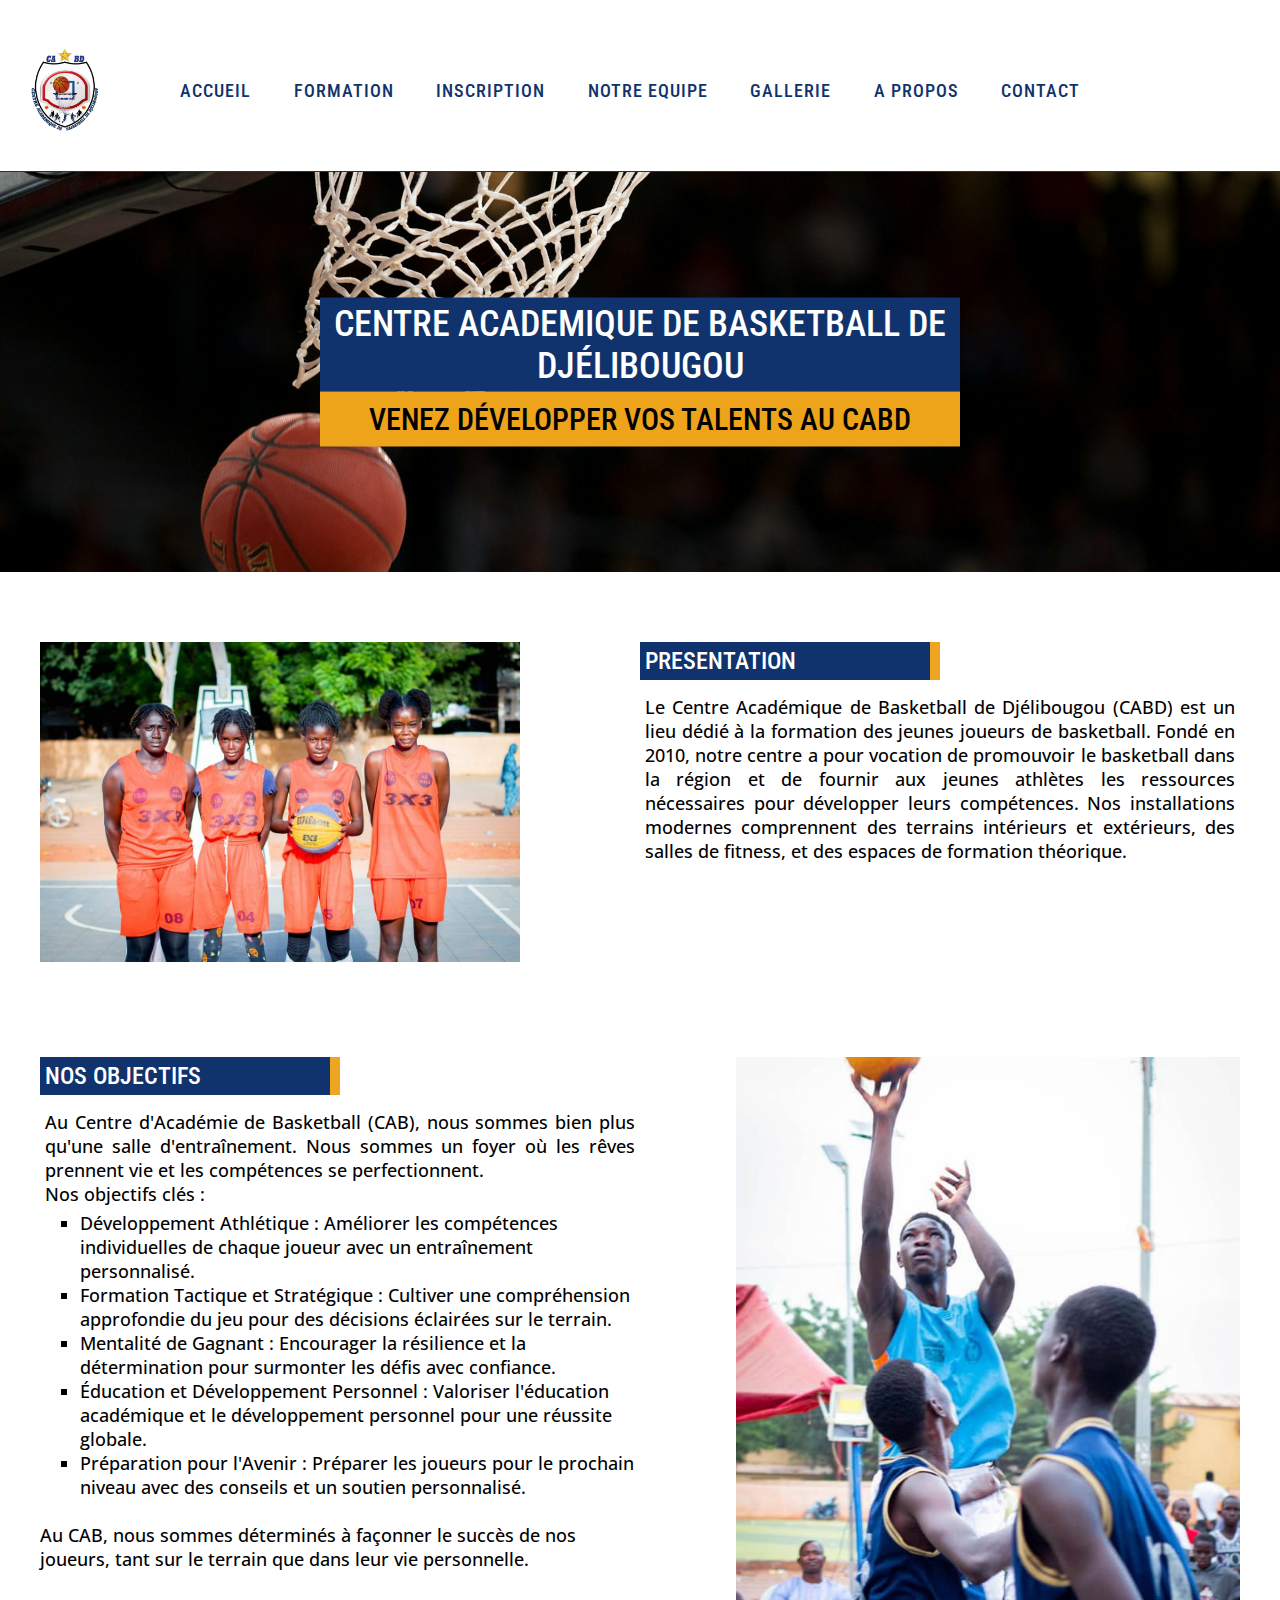
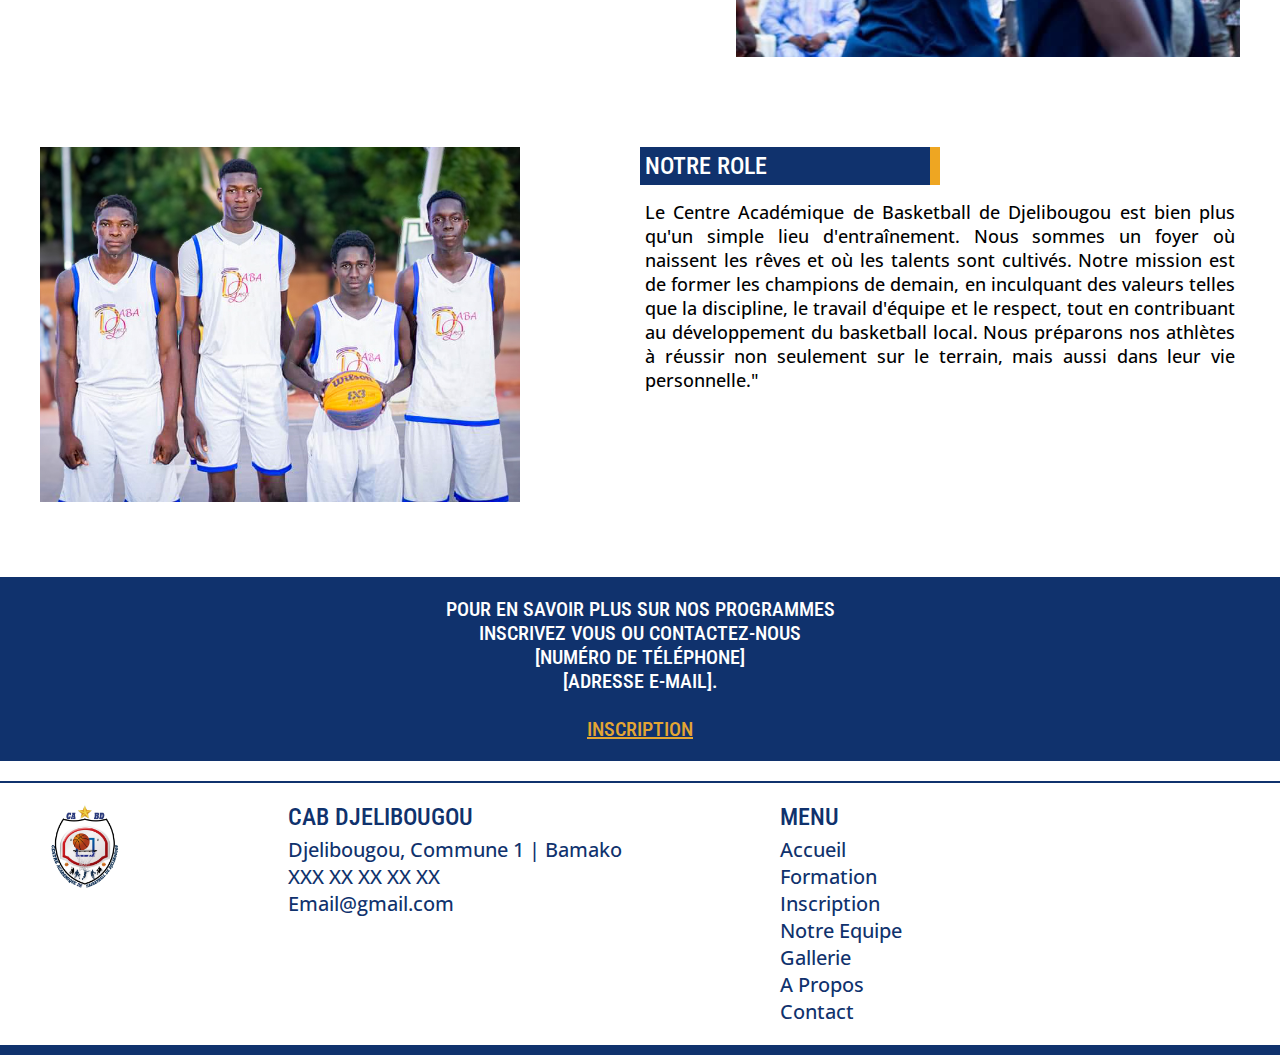
<file: index.html>
<!DOCTYPE html>
<html lang="fr">
<head>
    <meta charset="UTF-8">
    <meta name="viewport" content="width=device-width, initial-scale=1.0">
    <link rel="stylesheet" href="style.css">
    <link rel="stylesheet" href="https://cdnjs.cloudflare.com/ajax/libs/font-awesome/6.5.2/css/all.min.css" 
    integrity="sha512-SnH5WK+bZxgPHs44uWIX+LLJAJ9/2PkPKZ5QiAj6Ta86w+fsb2TkcmfRyVX3pBnMFcV7oQPJkl9QevSCWr3W6A==" 
    crossorigin="anonymous" referrerpolicy="no-referrer" />
    
</head>
<body>
   <main>

    <!-- haut de page -->
    <header>
        <div class="topbar">
            <img class="logo" src="logo/cab-logo.png" alt="logo du cab de djelibougou">
            <nav class="navbar">
                <li><a href="index.html" target="_self">Accueil</a></li>
                <li><a href="school.html" target="_self">Formation</a></li>
                <li><a href="registration.html" target="_self">Inscription</a></li>
                <li><a href="staff.html" target="_self">Notre Equipe</a></li>
                <li><a href="gallery.html" target="_self">Gallerie</a></li>
                <li><a class="about" href="about.html" target="_self">A Propos</i></a></li>
                <li><a href="contact.html" target="_self">Contact</a></li>
            </nav>
            <div class="social_networks">
                <li><a href="#" target="_blank"><i class="fa-brands fa-facebook-f"></i></a></li>
                <li><a href="#" target="_blank" ><i class="fa-brands fa-whatsapp"></i></a></li>
                <li><a href="#" target="_blank"><i class="fa-brands fa-instagram"></i></a></li>
            </div>
            <img src="cab-menu-buttom.png" alt="button for open the navigation menu" class="menu-button">
        </div>
        <div class="poster">
            <img src="bg/bg2.jpg" alt="background image">
            <div class="slogan">
                <h1>
                    Centre Academique de Basketball de Djélibougou
                </h1>
                <p>
                    Venez développer vos talents au CABD 
                </p>
            </div>
        </div>
    </header>
    <section class="articles creation">
        <div class="picture">
            <img src="pics/pic2.jpg">
        </div>
        <div class="content">
            <h1> Presentation </h1>
            <p>
                Le Centre Académique de Basketball de Djélibougou (CABD) est un lieu dédié à la formation des jeunes joueurs de basketball. 
                Fondé en 2010, notre centre a pour vocation de promouvoir le basketball dans la région et de fournir aux jeunes athlètes 
                les ressources nécessaires pour développer leurs compétences. Nos installations modernes comprennent des terrains intérieurs 
                et extérieurs, des salles de fitness, et des espaces de formation théorique.
            </p>
        </div>
    </section>
    <section class="articles goal">
        <div class="content">
            <h1>Nos Objectifs</h1>
            <p>
                Au Centre d'Académie de Basketball (CAB), nous sommes bien plus qu'une salle d'entraînement. 
                Nous sommes un foyer où les rêves prennent vie et les compétences se perfectionnent. <br>
                Nos objectifs clés :
                <ul class="goal-list">
                    <li>Développement Athlétique : Améliorer les compétences individuelles 
                        de chaque joueur avec un entraînement personnalisé.</li>
                    <li>Formation Tactique et Stratégique : Cultiver une compréhension approfondie 
                        du jeu pour des décisions éclairées sur le terrain.</li>
                    <li>Mentalité de Gagnant : Encourager la résilience et la détermination 
                        pour surmonter les défis avec confiance.</li>
                    <li>Éducation et Développement Personnel : Valoriser l'éducation académique 
                        et le développement personnel pour une réussite globale.</li>
                    <li>Préparation pour l'Avenir : Préparer les joueurs pour le prochain 
                        niveau avec des conseils et un soutien personnalisé.</li>
                </ul>
                <br>
                Au CAB, nous sommes déterminés à façonner le succès de nos joueurs, tant sur le terrain que dans leur vie personnelle.
                <span></span>
            </p>
        </div>
        <div class="picture">
            <img src="pics/pic1.jpg">
        </div>
    </section>

    <section class="articles creation">
        <div class="picture">
            <img src="pics/pic12.jpg">
        </div>
        <div class="content">
            <h1>Notre role</h1>
            <p>
                Le Centre Académique de Basketball de Djelibougou est bien plus qu'un simple lieu d'entraînement.
                Nous sommes un foyer où naissent les rêves et où les talents sont cultivés. 
                Notre mission est de former les champions de demain, en inculquant des valeurs telles que la discipline, 
                le travail d'équipe et le respect, tout en contribuant au développement du basketball local. 
                Nous préparons nos athlètes à réussir non seulement sur le terrain, mais aussi dans leur vie personnelle."
            </p>
        </div>
    </section>
    <section class="contact">
        <p>
            Pour en savoir plus sur nos programmes<br> 
            Inscrivez vous ou contactez-nous <br>
            [numéro de téléphone] <br>
            [adresse e-mail]. <br><br>
            <a href="school.html">Inscription   <i class="fa-solid fa-arrow-right-to-bracket"></i></a>

        </p>
        
    </section>
   </main>
   <footer>
        <img class="logo" src="logo/cab-logo.png" alt="logo du cab de djelibougou">
        <div class="cab-contact">
            <h2>CAB Djelibougou</h2>
            <p>
                Djelibougou, Commune 1 | Bamako<br>
                XXX XX XX XX XX<br>
                Email@gmail.com<br>
            </p>
        </div>
        <div class="navbar-footer">
            <h2>Menu</h2>
            <li><a href="index.html" target="_self">Accueil</a></li>
            <li><a href="school.html" target="_self">Formation</a></li>
            <li><a href="registration.html" target="_self">Inscription</a></li>
            <li><a href="staff.html" target="_self">Notre Equipe</a></li>
            <li><a href="gallery.html" target="_self">Gallerie</a></li>
            <li><a class="about" href="about.html" target="_self">A Propos</i></a></li>
            <li><a href="contact.html" target="_self">Contact</a></li>
        </div>
        <div class="social_networks">
            <li><a class="icons" href="#" target="_blank"><i class="fa-brands fa-facebook-f"></i></a></li>
            <li><a class="icons" href="#" target="_blank" ><i class="fa-brands fa-whatsapp"></i></a></li>
            <li><a class="icons" href="#" target="_blank"><i class="fa-brands fa-instagram"></i></a></li>
        </div>
   </footer>
   <script src="script.js"></script>
</body>
</html>
</file>
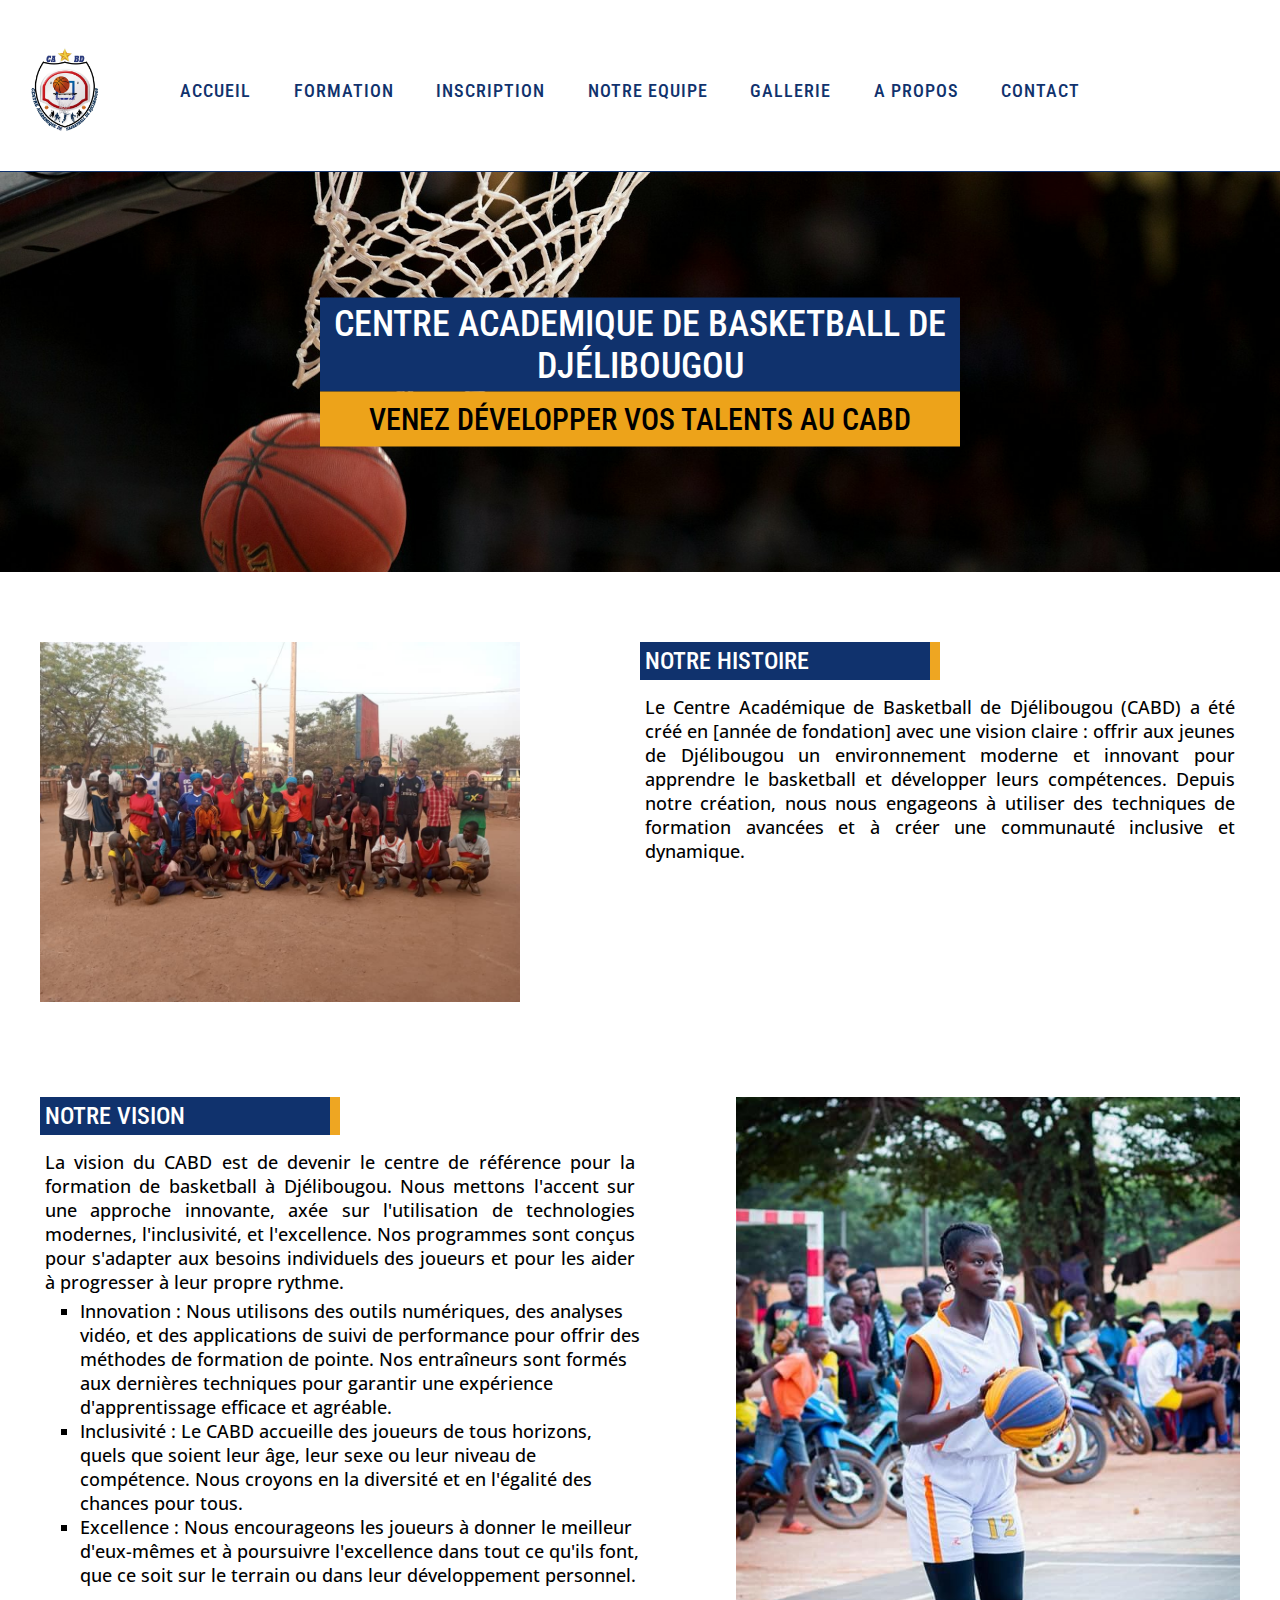
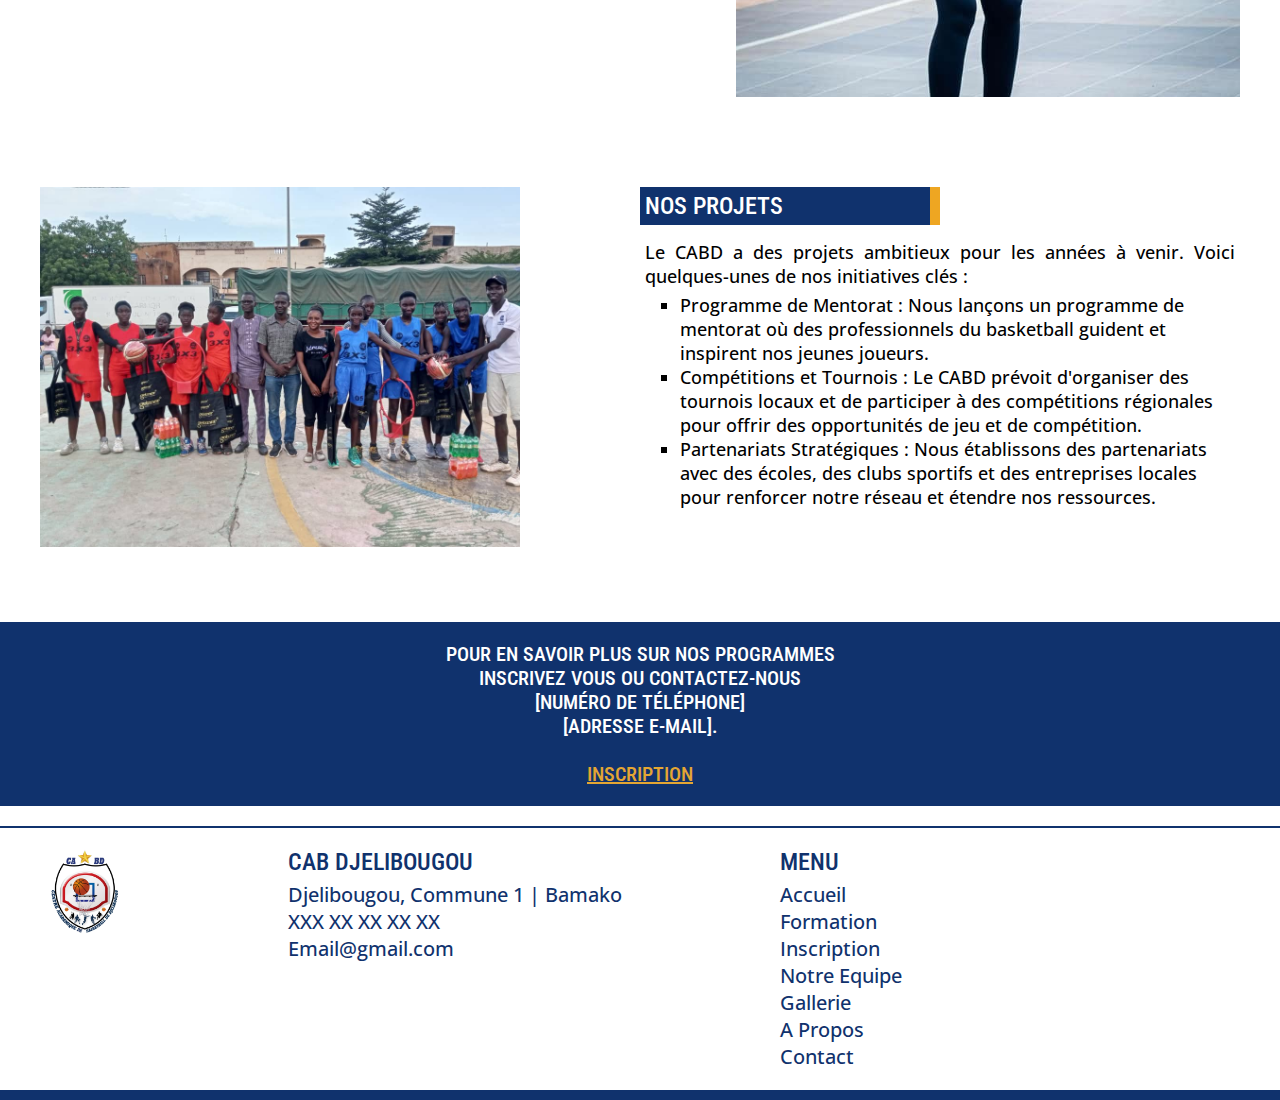
<file: about.html>
<!DOCTYPE html>
<html lang="fr">
<head>
    <meta charset="UTF-8">
    <meta name="viewport" content="width=device-width, initial-scale=1.0">
    <title>A Propos - Centre Académique de Basketball de Djélibougou</title>
    <link rel="stylesheet" href="style.css">
    <link rel="stylesheet" href="https://cdnjs.cloudflare.com/ajax/libs/font-awesome/6.5.2/css/all.min.css" 
    integrity="sha512-SnH5WK+bZxgPHs44uWIX+LLJAJ9/2PkPKZ5QiAj6Ta86w+fsb2TkcmfRyVX3pBnMFcV7oQPJkl9QevSCWr3W6A==" 
    crossorigin="anonymous" referrerpolicy="no-referrer" />
    
</head>
<body>
   <main>

    <!-- haut de page -->
    <header>
        <div class="topbar">
            <img class="logo" src="logo/cab-logo.png" alt="logo du cab de djelibougou">
            <nav class="navbar">
                <li><a href="index.html" target="_self">Accueil</a></li>
                <li><a href="school.html" target="_self">Formation</a></li>
                <li><a href="registration.html" target="_self">Inscription</a></li>
                <li><a href="staff.html" target="_self">Notre Equipe</a></li>
                <li><a href="gallery.html" target="_self">Gallerie</a></li>
                <li><a class="about" href="about.html" target="_self">A Propos</i></a></li>
                <li><a href="contact.html" target="_self">Contact</a></li>
            </nav>
            <div class="social_networks">
                <li><a href="#" target="_blank"><i class="fa-brands fa-facebook-f"></i></a></li>
                <li><a href="#" target="_blank" ><i class="fa-brands fa-whatsapp"></i></a></li>
                <li><a href="#" target="_blank"><i class="fa-brands fa-instagram"></i></a></li>
            </div>
            <img src="cab-menu-buttom.png" alt="button for open the navigation menu" class="menu-button">
        </div>
        <div class="poster">
            <img src="bg/bg2.jpg" alt="background image">
            <div class="slogan">
                <h1>
                    Centre Academique de Basketball de Djélibougou
                </h1>
                <p>
                    Venez développer vos talents au CABD 
                </p>
            </div>
        </div>
    </header>
    <section class="articles creation">
        <div class="picture">
            <img src="gallery/6.jpg">
        </div>
        <div class="content">
            <h1>Notre Histoire</h1>
            <p>
                Le Centre Académique de Basketball de Djélibougou (CABD) a été créé en [année de fondation] avec une vision claire : 
                offrir aux jeunes de Djélibougou un environnement moderne et innovant pour apprendre le basketball et 
                développer leurs compétences. Depuis notre création, nous nous engageons à utiliser des techniques de 
                formation avancées et à créer une communauté inclusive et dynamique.
            </p>
        </div>
    </section>
    <section class="articles goal">
        <div class="content">
            <h1>Notre Vision</h1>
            <p>
                La vision du CABD est de devenir le centre de référence pour la formation de basketball à Djélibougou. 
                Nous mettons l'accent sur une approche innovante, axée sur l'utilisation de technologies modernes, 
                l'inclusivité, et l'excellence. Nos programmes sont conçus pour s'adapter aux besoins individuels 
                des joueurs et pour les aider à progresser à leur propre rythme.
                <ul>
                    <li><span>Innovation</span> : Nous utilisons des outils numériques, des analyses vidéo, et des applications de 
                        suivi de performance pour offrir des méthodes de formation de pointe. Nos entraîneurs sont formés 
                        aux dernières techniques pour garantir une expérience d'apprentissage efficace et agréable.</li>
                    <li><span>Inclusivité</span> : Le CABD accueille des joueurs de tous horizons, quels que soient leur âge, 
                        leur sexe ou leur niveau de compétence. 
                        Nous croyons en la diversité et en l'égalité des chances pour tous.</li>
                    <li><span>Excellence</span> : Nous encourageons les joueurs à donner le meilleur d'eux-mêmes et à poursuivre l'excellence dans 
                        tout ce qu'ils font, que ce soit sur le terrain ou dans leur développement personnel.</li>
                </ul>
            </p>
        </div>
        <div class="picture">
            <img src="pics/pic17.jpg">
        </div>
    </section>
    <section class="articles creation add_list_style">
        <div class="picture">
            <img src="gallery/27.jpg">
        </div>
        <div class="content">
            <h1>Nos Projets</h1>
            <p>
                Le CABD a des projets ambitieux pour les années à venir. Voici quelques-unes de nos initiatives clés :
                <ul>
                    <li><span>Programme de Mentorat</span> : Nous lançons un programme de mentorat où des professionnels du basketball 
                        guident et inspirent nos jeunes joueurs.</li>
                    <li><span>Compétitions et Tournois</span> : Le CABD prévoit d'organiser des tournois locaux et de participer à des compétitions 
                        régionales pour offrir des opportunités de jeu et de compétition.</li>
                    <li><span>Partenariats Stratégiques </span> : Nous établissons des partenariats avec des écoles, des clubs sportifs et des entreprises 
                        locales pour renforcer notre réseau et étendre nos ressources.</li>
                </ul>
            </p>
        </div>
    </section>
    <section class="contact">
        <p>
            Pour en savoir plus sur nos programmes<br> 
            Inscrivez vous ou contactez-nous <br>
            [numéro de téléphone] <br>
            [adresse e-mail]. <br><br>
            <a href="school.html">Inscription   <i class="fa-solid fa-arrow-right-to-bracket"></i></a>

        </p>
        
    </section>
   </main>
   <footer>
        <img class="logo" src="logo/cab-logo.png" alt="logo du cab de djelibougou">
        <div class="cab-contact">
            <h2>CAB Djelibougou</h2>
            <p>
                Djelibougou, Commune 1 | Bamako<br>
                XXX XX XX XX XX<br>
                Email@gmail.com<br>
            </p>
        </div>
        <div class="navbar-footer">
            <h2>Menu</h2>
            <li><a href="index.html" target="_self">Accueil</a></li>
            <li><a href="school.html" target="_self">Formation</a></li>
            <li><a href="registration.html" target="_self">Inscription</a></li>
            <li><a href="staff.html" target="_self">Notre Equipe</a></li>
            <li><a href="gallery.html" target="_self">Gallerie</a></li>
            <li><a class="about" href="about.html" target="_self">A Propos</i></a></li>
            <li><a href="contact.html" target="_self">Contact</a></li>
        </div>
        <div class="social_networks">
            <li><a class="icons" href="#" target="_blank"><i class="fa-brands fa-facebook-f"></i></a></li>
            <li><a class="icons" href="#" target="_blank" ><i class="fa-brands fa-whatsapp"></i></a></li>
            <li><a class="icons" href="#" target="_blank"><i class="fa-brands fa-instagram"></i></a></li>
        </div>
    </footer>
    <script src="script.js"></script>
</body>
</html>
</file>
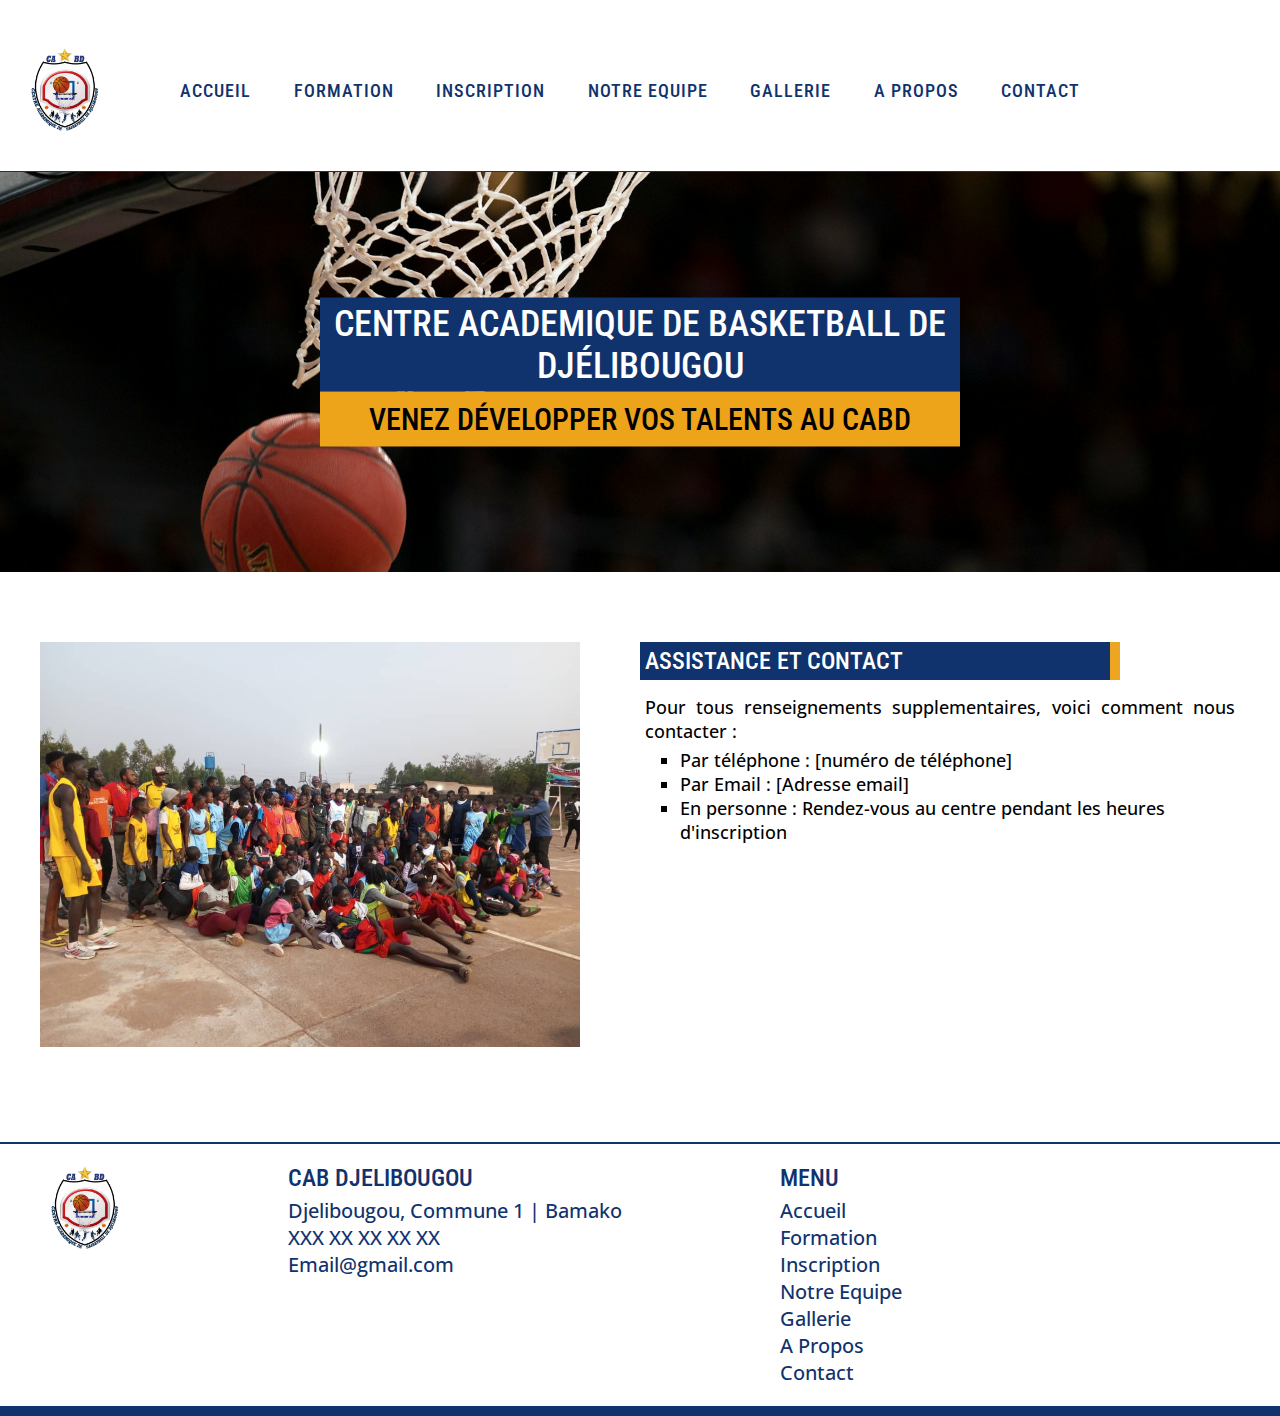
<file: contact.html>
<!DOCTYPE html>
<html lang="fr">
<head>
    <meta charset="UTF-8">
    <meta name="viewport" content="width=device-width, initial-scale=1.0">
    <title>Contact - Centre Académique de Basketball de Djelibougou</title>
    <link rel="stylesheet" href="style.css">
    <link rel="stylesheet" href="https://cdnjs.cloudflare.com/ajax/libs/font-awesome/6.5.2/css/all.min.css" 
    integrity="sha512-SnH5WK+bZxgPHs44uWIX+LLJAJ9/2PkPKZ5QiAj6Ta86w+fsb2TkcmfRyVX3pBnMFcV7oQPJkl9QevSCWr3W6A==" 
    crossorigin="anonymous" referrerpolicy="no-referrer" />
    
</head>
<body>
   <main>
    <!-- haut de page -->
    <header>
        <div class="topbar">
            <img class="logo" src="logo/cab-logo.png" alt="logo du cab de djelibougou">
            <nav class="navbar">
                <li><a href="index.html" target="_self">Accueil</a></li>
                <li><a href="school.html" target="_self">Formation</a></li>
                <li><a href="registration.html" target="_self">Inscription</a></li>
                <li><a href="staff.html" target="_self">Notre Equipe</a></li>
                <li><a href="gallery.html" target="_self">Gallerie</a></li>
                <li><a class="about" href="about.html" target="_self">A Propos</i></a></li>
                <li><a href="contact.html" target="_self">Contact</a></li>
            </nav>
            <div class="social_networks">
                <li><a href="#" target="_blank"><i class="fa-brands fa-facebook-f"></i></a></li>
                <li><a href="#" target="_blank" ><i class="fa-brands fa-whatsapp"></i></a></li>
                <li><a href="#" target="_blank"><i class="fa-brands fa-instagram"></i></a></li>
            </div>
            <img src="cab-menu-buttom.png" alt="button for open the navigation menu" class="menu-button">
        </div>
        <div class="poster">
            <img src="bg/bg2.jpg" alt="background image">
            <div class="slogan">
                <h1>
                    Centre Academique de Basketball de Djélibougou
                </h1>
                <p>
                    Venez développer vos talents au CABD 
                </p>
            </div>
        </div>
    </header>
    <!-- Contact Form -->
    <section class="articles creation formation">
        <div class="picture">
            <img src="pics/pic3.jpg">
        </div>
        <div class="content">
            <h1>Assistance et Contact</h1>
            <p>
                Pour tous renseignements supplementaires, voici comment nous contacter :
                <ul>
                    <li>Par téléphone : [numéro de téléphone]</li>
                    <li>Par Email : [Adresse email]</li>
                    <li>En personne : Rendez-vous au centre pendant les heures d'inscription</li>
                </ul>
            </p>
        </div>
    </section>
   </main>
   <footer>
        <img class="logo" src="logo/cab-logo.png" alt="logo du cab de djelibougou">
        <div class="cab-contact">
            <h2>CAB Djelibougou</h2>
            <p>
                Djelibougou, Commune 1 | Bamako<br>
                XXX XX XX XX XX<br>
                Email@gmail.com<br>
            </p>
        </div>
        <div class="navbar-footer">
            <h2>Menu</h2>
            <li><a href="index.html" target="_self">Accueil</a></li>
            <li><a href="school.html" target="_self">Formation</a></li>
            <li><a href="registration.html" target="_self">Inscription</a></li>
            <li><a href="staff.html" target="_self">Notre Equipe</a></li>
            <li><a href="gallery.html" target="_self">Gallerie</a></li>
            <li><a class="about" href="about.html" target="_self">A Propos</i></a></li>
            <li><a href="contact.html" target="_self">Contact</a></li>
        </div>
        <div class="social_networks">
            <li><a class="icons" href="#" target="_blank"><i class="fa-brands fa-facebook-f"></i></a></li>
            <li><a class="icons" href="#" target="_blank" ><i class="fa-brands fa-whatsapp"></i></a></li>
            <li><a class="icons" href="#" target="_blank"><i class="fa-brands fa-instagram"></i></a></li>
        </div>
   </footer>
   <script src="script.js"></script>
</body>
</html>
</file>
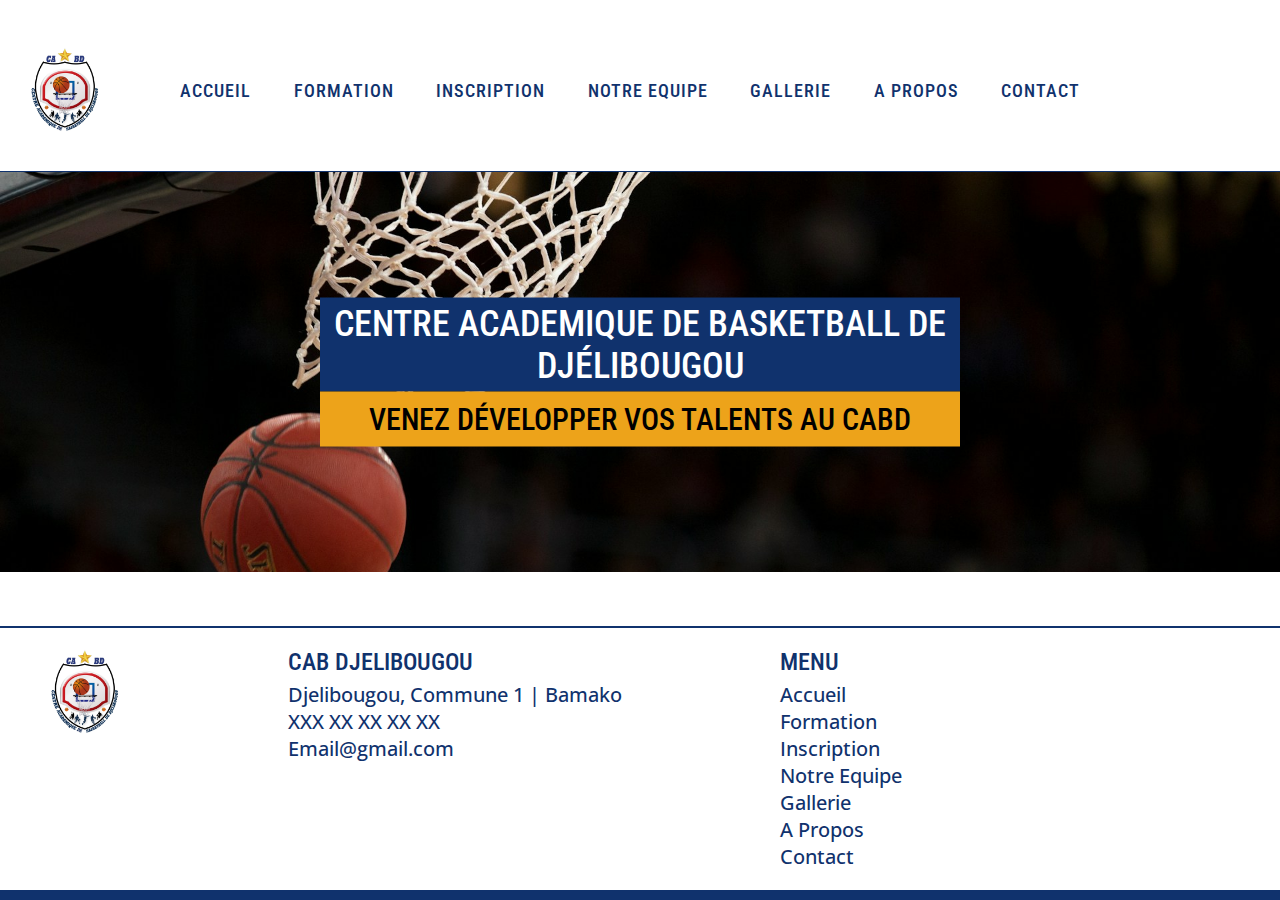
<file: event.html>
<!DOCTYPE html>
<html lang="fr">
<head>
    <meta charset="UTF-8">
    <meta name="viewport" content="width=device-width, initial-scale=1.0">
    <title>Centre Académique de Basketball de Djelibougou</title>
    <link rel="stylesheet" href="style.css">
    <link rel="stylesheet" href="https://cdnjs.cloudflare.com/ajax/libs/font-awesome/6.5.2/css/all.min.css" 
    integrity="sha512-SnH5WK+bZxgPHs44uWIX+LLJAJ9/2PkPKZ5QiAj6Ta86w+fsb2TkcmfRyVX3pBnMFcV7oQPJkl9QevSCWr3W6A==" 
    crossorigin="anonymous" referrerpolicy="no-referrer" />
    
</head>
<body>
   <main>

    <!-- haut de page -->
    <header>
        <div class="topbar">
            <img class="logo" src="logo/cab-logo.png" alt="logo du cab de djelibougou">
            <nav class="navbar">
                <li><a href="index.html" target="_self">Accueil</a></li>
                <li><a href="school.html" target="_self">Formation</a></li>
                <li><a href="registration.html" target="_self">Inscription</a></li>
                <li><a href="staff.html" target="_self">Notre Equipe</a></li>
                <li><a href="gallery.html" target="_self">Gallerie</a></li>
                <li><a class="about" href="about.html" target="_self">A Propos</i></a></li>
                <li><a href="contact.html" target="_self">Contact</a></li>
            </nav>
            <div class="social_networks">
                <li><a href="#" target="_blank"><i class="fa-brands fa-facebook-f"></i></a></li>
                <li><a href="#" target="_blank" ><i class="fa-brands fa-whatsapp"></i></a></li>
                <li><a href="#" target="_blank"><i class="fa-brands fa-instagram"></i></a></li>
            </div>
            <img src="cab-menu-buttom.png" alt="button for open the navigation menu" class="menu-button">
        </div>
        <div class="poster">
            <img src="bg/bg2.jpg" alt="background image">
            <div class="slogan">
                <h1>
                    Centre Academique de Basketball de Djélibougou
                </h1>
                <p>
                    Venez développer vos talents au CABD 
                </p>
            </div>
        </div>
    </header>
   </main>
   <footer>
        <img class="logo" src="logo/cab-logo.png" alt="logo du cab de djelibougou">
        <div class="cab-contact">
            <h2>CAB Djelibougou</h2>
            <p>
                Djelibougou, Commune 1 | Bamako<br>
                XXX XX XX XX XX<br>
                Email@gmail.com<br>
            </p>
        </div>
        <div class="navbar-footer">
            <h2>Menu</h2>
            <li><a href="index.html" target="_self">Accueil</a></li>
            <li><a href="school.html" target="_self">Formation</a></li>
            <li><a href="registration.html" target="_self">Inscription</a></li>
            <li><a href="staff.html" target="_self">Notre Equipe</a></li>
            <li><a href="gallery.html" target="_self">Gallerie</a></li>
            <li><a class="about" href="about.html" target="_self">A Propos</i></a></li>
            <li><a href="contact.html" target="_self">Contact</a></li>
        </div>
        <div class="social_networks">
            <li><a class="icons" href="#" target="_blank"><i class="fa-brands fa-facebook-f"></i></a></li>
            <li><a class="icons" href="#" target="_blank" ><i class="fa-brands fa-whatsapp"></i></a></li>
            <li><a class="icons" href="#" target="_blank"><i class="fa-brands fa-instagram"></i></a></li>
        </div>
   </footer>
   <script src="script.js"></script>
</body>
</html>
</file>
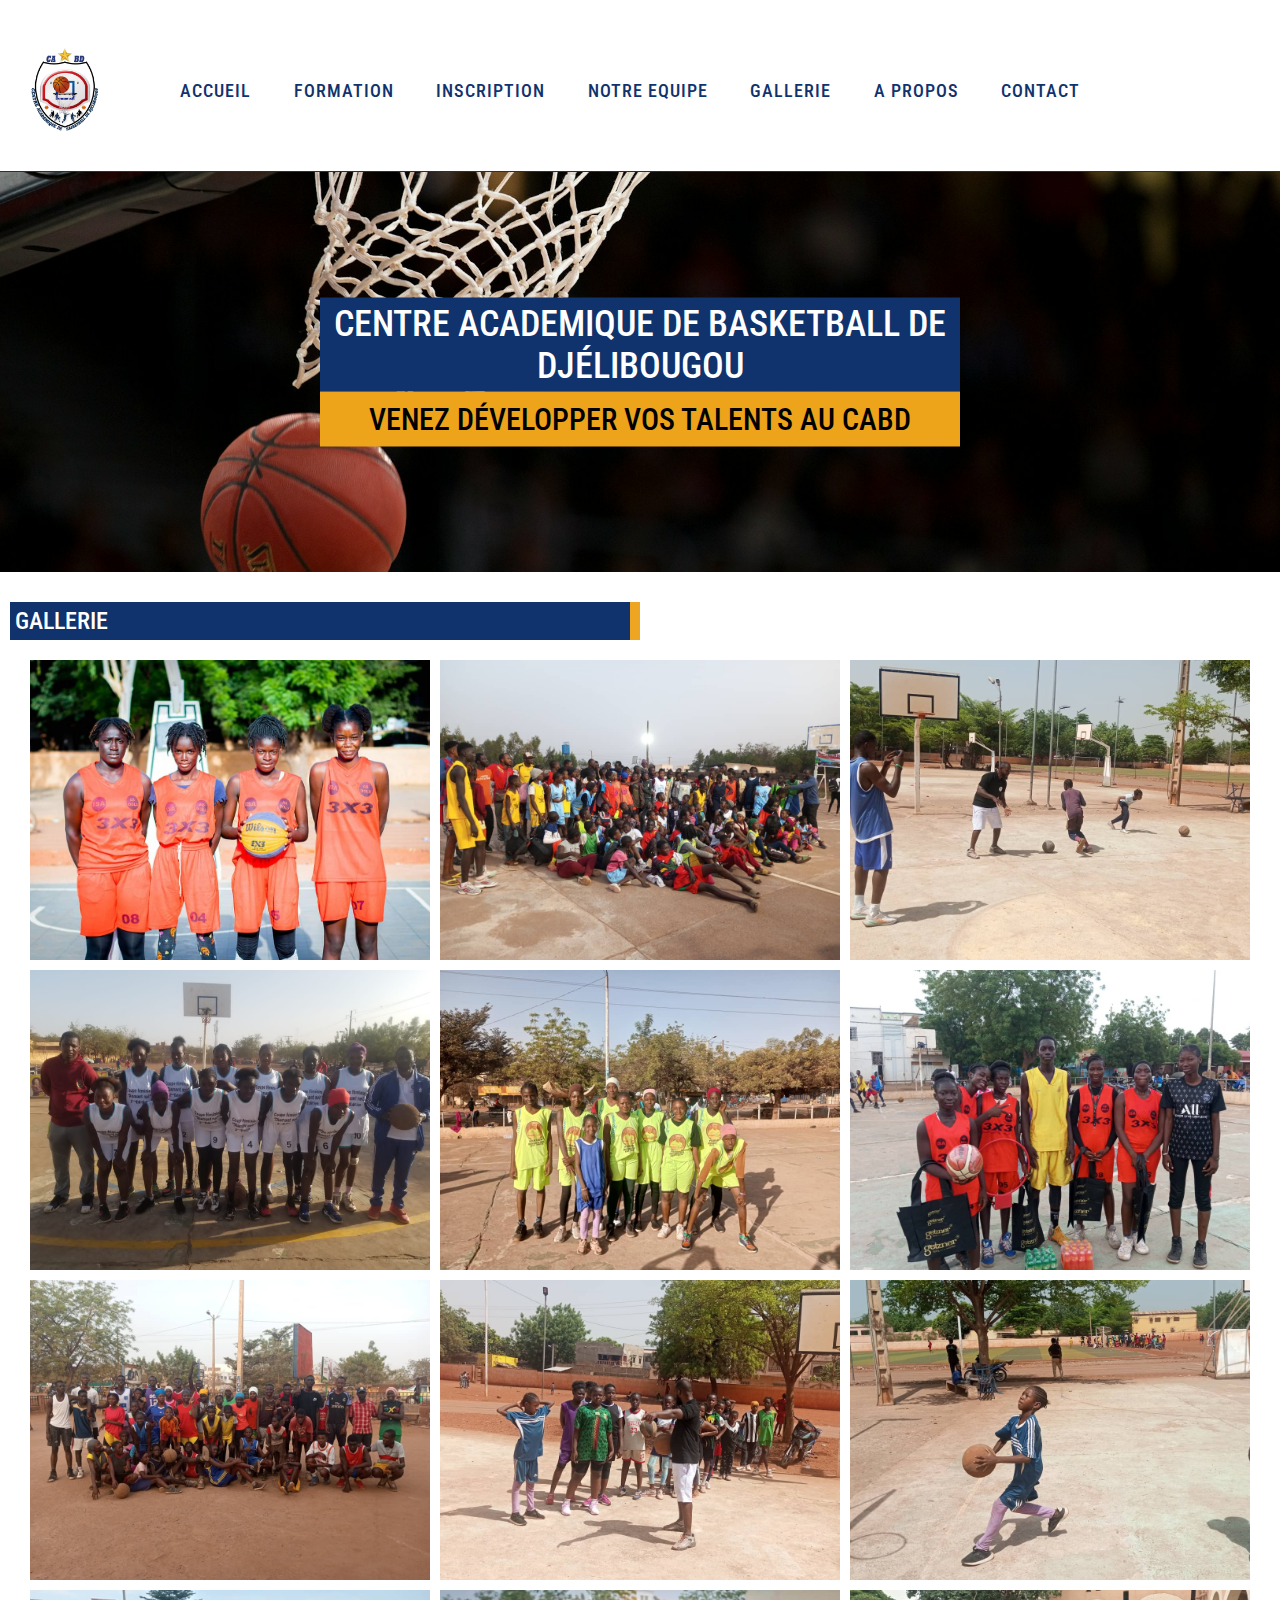
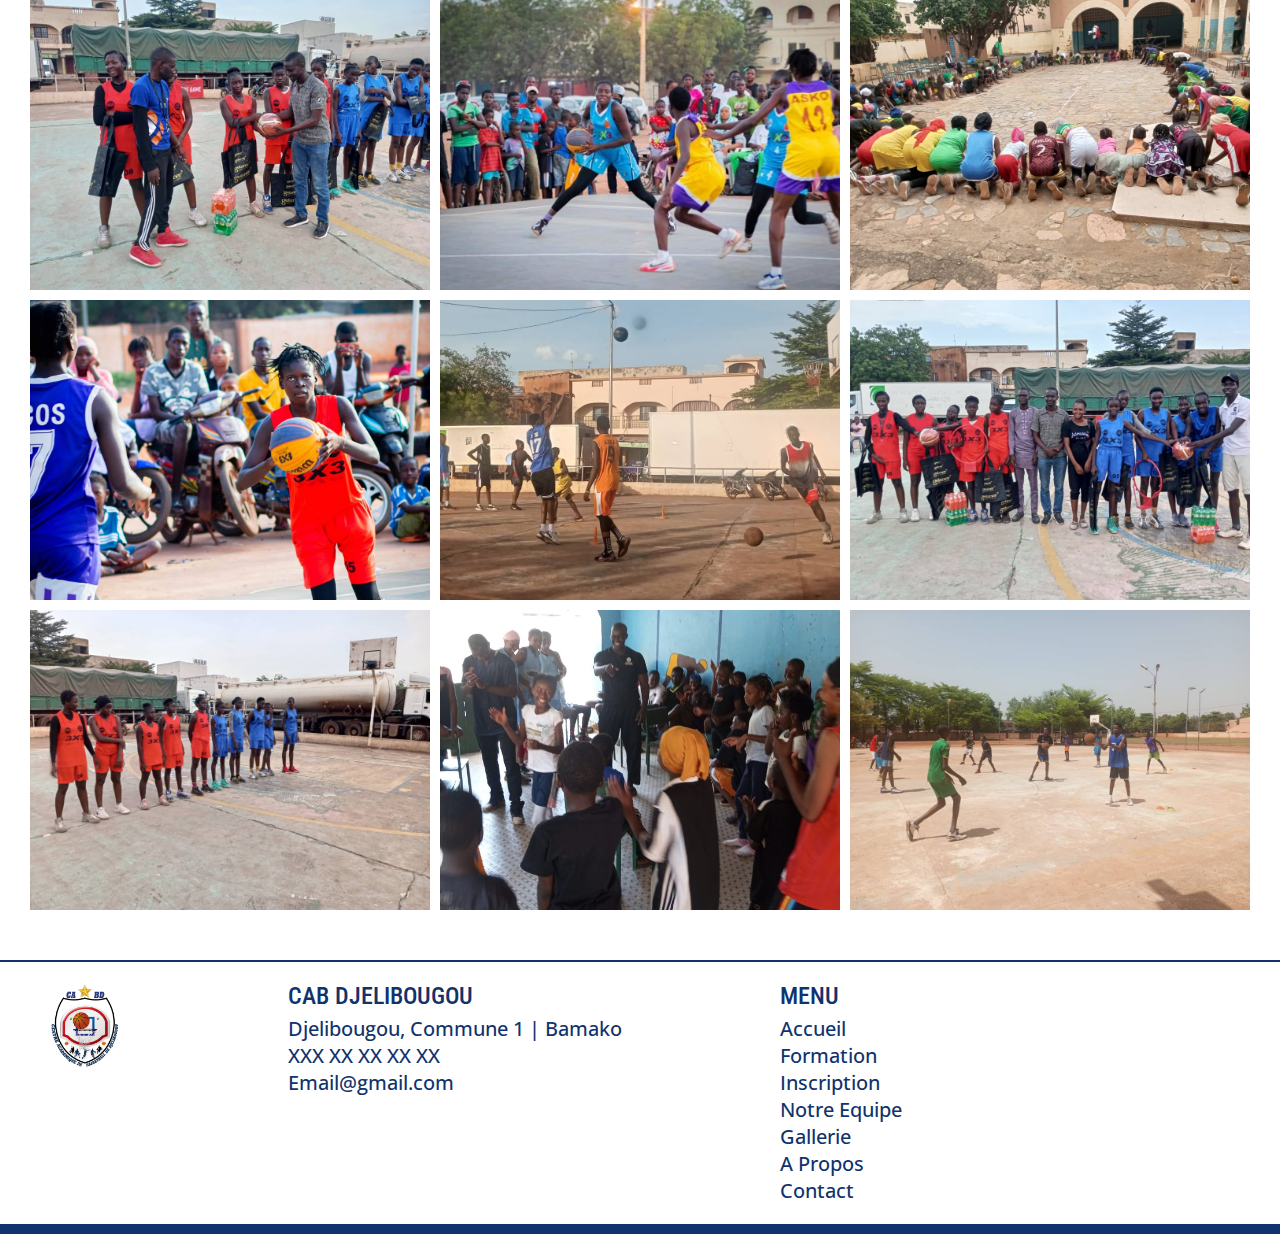
<file: gallery.html>
<!DOCTYPE html>
<html lang="fr">
<head>
    <meta charset="UTF-8">
    <meta name="viewport" content="width=device-width, initial-scale=1.0">
    <title>Centre Académique de Basketball de Djelibougou</title>
    <link rel="stylesheet" href="style.css">
    <link rel="stylesheet" href="https://cdnjs.cloudflare.com/ajax/libs/font-awesome/6.5.2/css/all.min.css" 
    integrity="sha512-SnH5WK+bZxgPHs44uWIX+LLJAJ9/2PkPKZ5QiAj6Ta86w+fsb2TkcmfRyVX3pBnMFcV7oQPJkl9QevSCWr3W6A==" 
    crossorigin="anonymous" referrerpolicy="no-referrer" />
    
</head>
<body>
   <main>

    <!-- haut de page -->
    <header>
        <div class="topbar">
            <img class="logo" src="logo/cab-logo.png" alt="logo du cab de djelibougou">
            <nav class="navbar">
                <li><a href="index.html" target="_self">Accueil</a></li>
                <li><a href="school.html" target="_self">Formation</a></li>
                <li><a href="registration.html" target="_self">Inscription</a></li>
                <li><a href="staff.html" target="_self">Notre Equipe</a></li>
                <li><a href="gallery.html" target="_self">Gallerie</a></li>
                <li><a class="about" href="about.html" target="_self">A Propos</i></a></li>
                <li><a href="contact.html" target="_self">Contact</a></li>
            </nav>
            <div class="social_networks">
                <li><a href="#" target="_blank"><i class="fa-brands fa-facebook-f"></i></a></li>
                <li><a href="#" target="_blank" ><i class="fa-brands fa-whatsapp"></i></a></li>
                <li><a href="#" target="_blank"><i class="fa-brands fa-instagram"></i></a></li>
            </div>
            <img src="cab-menu-buttom.png" alt="button for open the navigation menu" class="menu-button">
        </div>
        <div class="poster">
            <img src="bg/bg2.jpg" alt="background image">
            <div class="slogan">
                <h1>
                    Centre Academique de Basketball de Djélibougou
                </h1>
                <p>
                    Venez développer vos talents au CABD 
                </p>
            </div>
        </div>
    </header>

    <!-- Gallery -->
    <section class="big-container">
        <h1 class="gallery-title">
            Gallerie
        </h1>
        <div class="gallery-container">
            <div class="picture">
                <img src="gallery/1.jpg" alt="images du CABD">
            </div>
            <div class="picture">
                <img src="gallery/2.jpg" alt="images du CABD">
            </div>
            <div class="picture">
                <img src="gallery/16.jpg" alt="images du CABD">
            </div>
            <div class="picture">
                <img src="gallery/3.jpg" alt="images du CABD">
            </div>
            <div class="picture">
                <img src="gallery/4.jpg" alt="images du CABD">
            </div>
            <div class="picture">
                <img src="gallery/5.jpg" alt="images du CABD">
            </div>
            <div class="picture">
                <img src="gallery/6.jpg" alt="images du CABD">
            </div>
            <div class="picture">
                <img src="gallery/19.jpg" alt="images du CABD">
            </div>
            <div class="picture">
                <img src="gallery/20.jpg" alt="images du CABD">
            </div>
            <div class="picture">
                <img src="gallery/26.jpg" alt="images du CABD">
            </div>
            <div class="picture">
                <img src="gallery/22.jpg" alt="images du CABD">
            </div>
            <div class="picture">
                <img src="gallery/25.jpg" alt="images du CABD">
            </div>
            <div class="picture">
                <img src="gallery/23.jpg" alt="images du CABD">
            </div>
            <div class="picture">
                <img src="gallery/21.jpg" alt="images du CABD">
            </div>
            <div class="picture">
                <img src="gallery/27.jpg" alt="images du CABD">
            </div>
            <div class="picture">
                <img src="gallery/11.jpg" alt="images du CABD">
            </div>
            <div class="picture">
                <img src="gallery/15.jpg" alt="images du CABD">
            </div>
            <div class="picture">
                <img src="gallery/30.jpg" alt="images du CABD">
            </div>
        </div>
    </section>
    <!-- Gallery -->
   </main>
   <footer>
        <img class="logo" src="logo/cab-logo.png" alt="logo du cab de djelibougou">
        <div class="cab-contact">
            <h2>CAB Djelibougou</h2>
            <p>
                Djelibougou, Commune 1 | Bamako<br>
                XXX XX XX XX XX<br>
                Email@gmail.com<br>
            </p>
        </div>
        <div class="navbar-footer">
            <h2>Menu</h2>
            <li><a href="index.html" target="_self">Accueil</a></li>
            <li><a href="school.html" target="_self">Formation</a></li>
            <li><a href="registration.html" target="_self">Inscription</a></li>
            <li><a href="staff.html" target="_self">Notre Equipe</a></li>
            <li><a href="gallery.html" target="_self">Gallerie</a></li>
            <li><a class="about" href="about.html" target="_self">A Propos</i></a></li>
            <li><a href="contact.html" target="_self">Contact</a></li>
        </div>
        <div class="social_networks">
            <li><a class="icons" href="#" target="_blank"><i class="fa-brands fa-facebook-f"></i></a></li>
            <li><a class="icons" href="#" target="_blank" ><i class="fa-brands fa-whatsapp"></i></a></li>
            <li><a class="icons" href="#" target="_blank"><i class="fa-brands fa-instagram"></i></a></li>
        </div>
   </footer>
   <script src="script.js"></script>
</body>
</html>
</file>
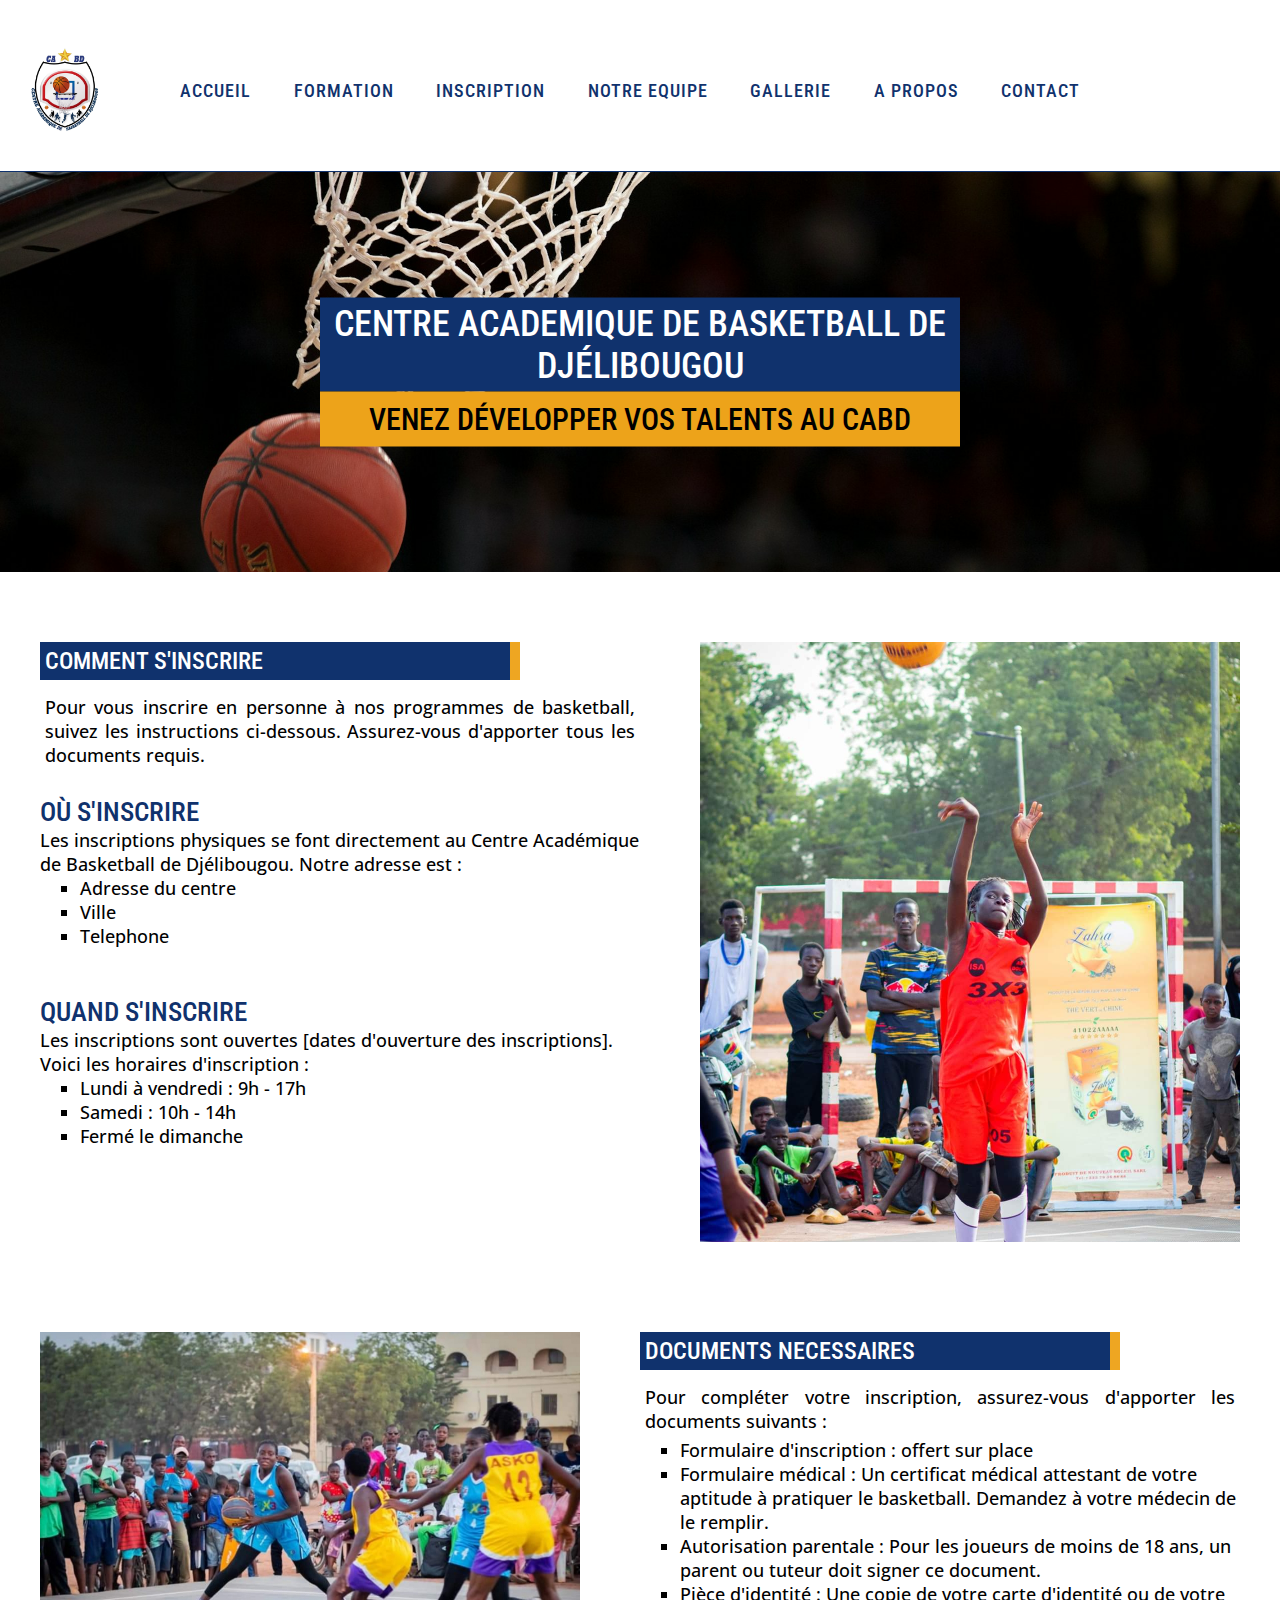
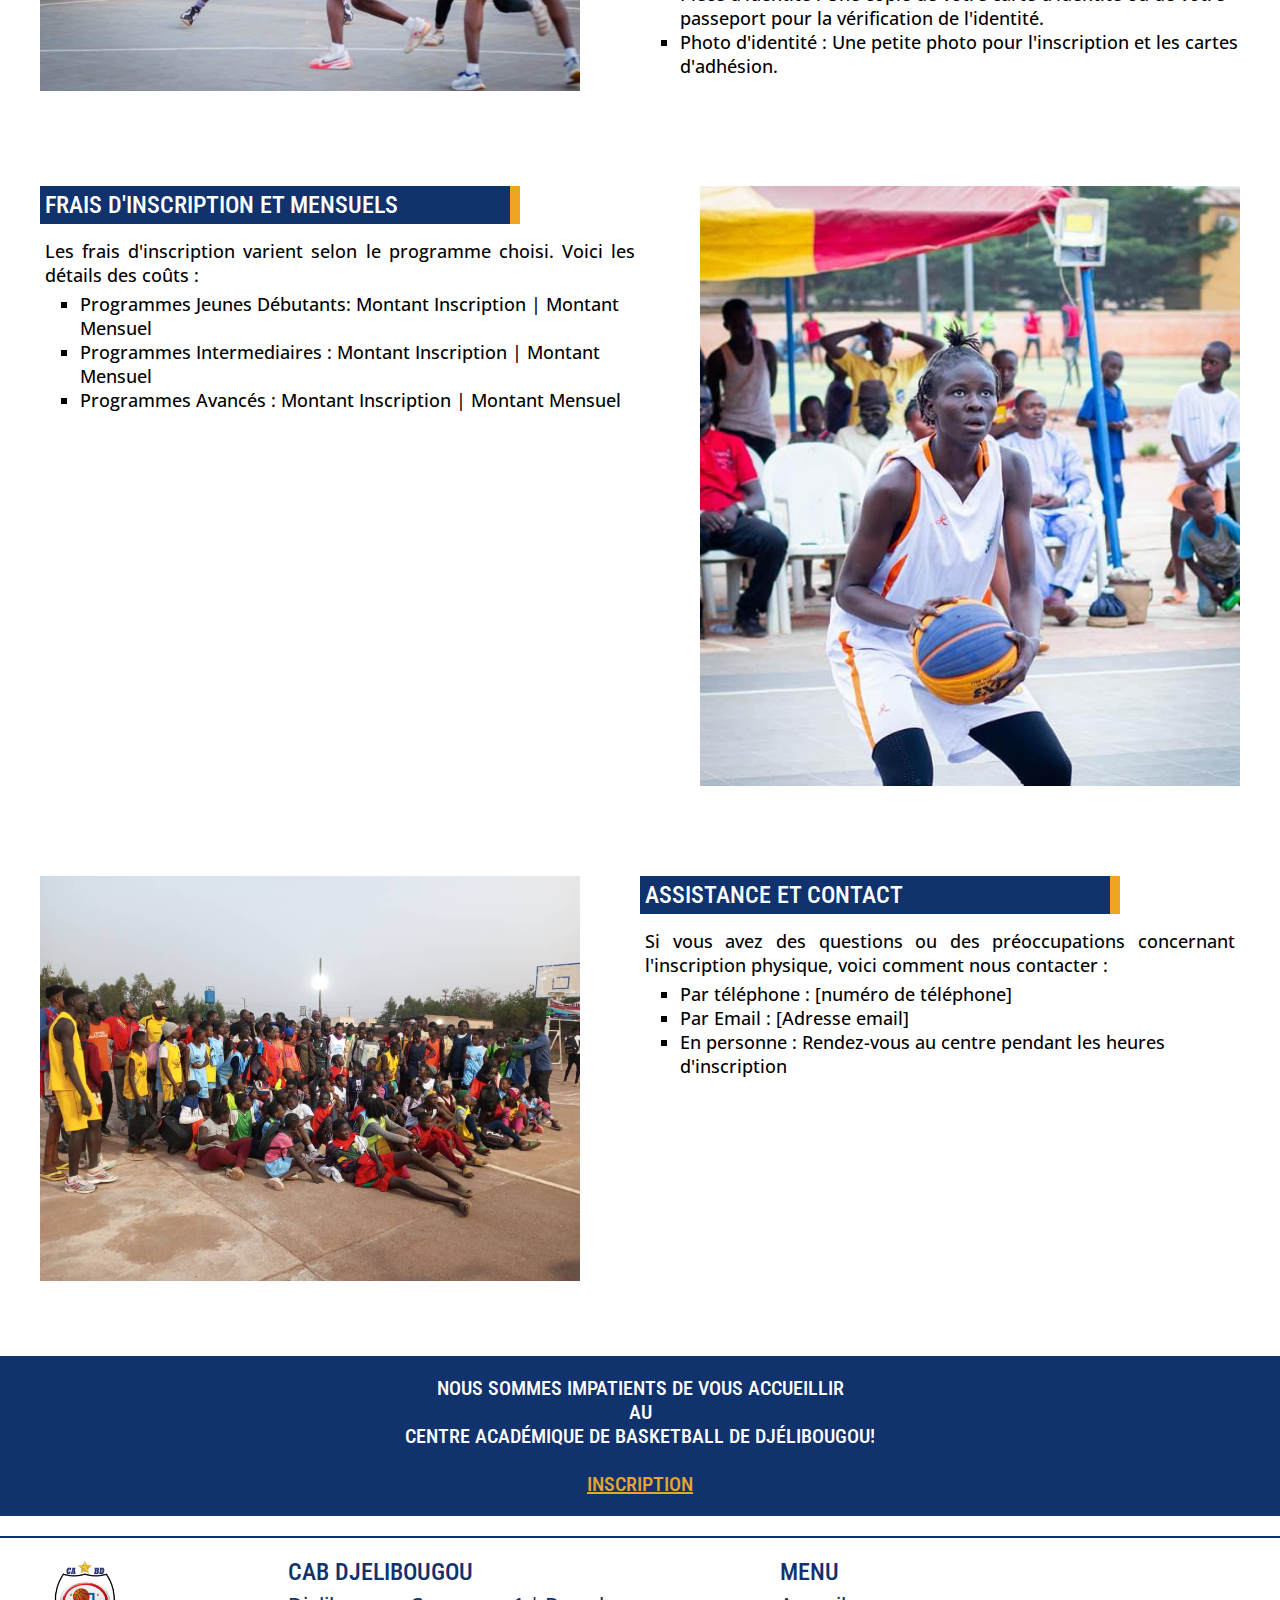
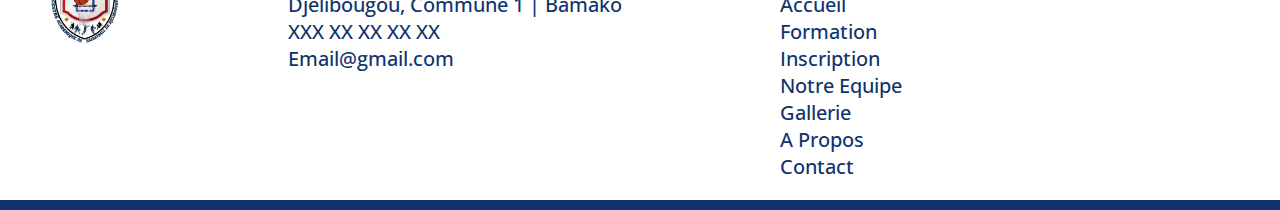
<file: registration.html>
<!DOCTYPE html>
<html lang="fr">
<head>
    <meta charset="UTF-8">
    <meta name="viewport" content="width=device-width, initial-scale=1.0">
    <title>Inscriptions - Centre Académique de Basketball de Djélibougou</title>
    <link rel="stylesheet" href="style.css">
    <link rel="stylesheet" href="https://cdnjs.cloudflare.com/ajax/libs/font-awesome/6.5.2/css/all.min.css" 
    integrity="sha512-SnH5WK+bZxgPHs44uWIX+LLJAJ9/2PkPKZ5QiAj6Ta86w+fsb2TkcmfRyVX3pBnMFcV7oQPJkl9QevSCWr3W6A==" 
    crossorigin="anonymous" referrerpolicy="no-referrer" />
    
</head>
<body>
   <main>

    <!-- haut de page -->
    <header>
        <div class="topbar">
            <img class="logo" src="logo/cab-logo.png" alt="logo du cab de djelibougou">
            <nav class="navbar">
                <li><a href="index.html" target="_self">Accueil</a></li>
                <li><a href="school.html" target="_self">Formation</a></li>
                <li><a href="registration.html" target="_self">Inscription</a></li>
                <li><a href="staff.html" target="_self">Notre Equipe</a></li>
                <li><a href="gallery.html" target="_self">Gallerie</a></li>
                <li><a class="about" href="about.html" target="_self">A Propos</i></a></li>
                <li><a href="contact.html" target="_self">Contact</a></li>
            </nav>
            <div class="social_networks">
                <li><a href="#" target="_blank"><i class="fa-brands fa-facebook-f"></i></a></li>
                <li><a href="#" target="_blank" ><i class="fa-brands fa-whatsapp"></i></a></li>
                <li><a href="#" target="_blank"><i class="fa-brands fa-instagram"></i></a></li>
            </div>
            <img src="cab-menu-buttom.png" alt="button for open the navigation menu" class="menu-button">
        </div>
        <div class="poster">
            <img src="bg/bg2.jpg" alt="background image">
            <div class="slogan">
                <h1>
                    Centre Academique de Basketball de Djélibougou
                </h1>
                <p>
                    Venez développer vos talents au CABD 
                </p>
            </div>
        </div>
    </header>
    </section>
    <section class="articles goal register formation">
        <div class="content">
            <h1> Comment s'inscrire </h1>
            <p>
                Pour vous inscrire en personne à nos programmes de basketball, suivez les instructions ci-dessous. 
                Assurez-vous d'apporter tous les documents requis.
                <br><br>
                <h2>Où s'inscrire</h2>
                Les inscriptions physiques se font directement au Centre Académique de Basketball de Djélibougou. Notre adresse est :
                <ul>
                    <li>Adresse du centre </li>
                    <li>Ville </li>
                    <li>Telephone</li>
                </ul>
                <br><br>
                <h2>Quand s'inscrire</h2>
                Les inscriptions sont ouvertes [dates d'ouverture des inscriptions]. Voici les horaires d'inscription :
                <ul>
                    <li>Lundi à vendredi : 9h - 17h </li>
                    <li>Samedi : 10h - 14h </li>
                    <li>Fermé le dimanche</li>
                </ul>
            </p>
        </div>
        <div class="picture">
            <img src="pics/pic16.jpg">
        </div>
    </section>
    <section class="articles creation formation">
        <div class="picture">
            <img src="pics/pic9.jpg">
        </div>
        <div class="content">
            <h1>Documents Necessaires</h1>
            <p>
                Pour compléter votre inscription, assurez-vous d'apporter les documents suivants :
                <ul>
                    <li>Formulaire d'inscription : offert sur place </li>
                    <li>Formulaire médical : Un certificat médical attestant de votre aptitude à pratiquer le basketball. 
                        Demandez à votre médecin de le remplir.</li>
                    <li>Autorisation parentale : Pour les joueurs de moins de 18 ans, un parent ou tuteur doit signer ce document.</li>
                    <li>Pièce d'identité : Une copie de votre carte d'identité ou de votre passeport pour la vérification de l'identité.</li>
                    <li>Photo d'identité : Une petite photo pour l'inscription et les cartes d'adhésion.</li>
                </ul>
            </p>
        </div>
    </section>
    <section class="articles goal formation">
        <div class="content">
            <h1>Frais d'inscription et Mensuels</h1>
            <p>
                Les frais d'inscription varient selon le programme choisi. Voici les détails des coûts :
                <ul>
                    <li>Programmes Jeunes Débutants: Montant Inscription | Montant Mensuel</li>
                    <li>Programmes Intermediaires  : Montant Inscription | Montant Mensuel</li>
                    <li>Programmes Avancés         : Montant Inscription | Montant Mensuel</li>
                </ul>
            </p>
        </div>
        <div class="picture">
            <img src="pics/pic15.jpg">
        </div>
    </section>
    <section class="articles creation formation">
        <div class="picture">
            <img src="pics/pic3.jpg">
        </div>
        <div class="content">
            <h1>Assistance et Contact</h1>
            <p>
                Si vous avez des questions ou des préoccupations concernant l'inscription physique, voici comment nous contacter :
                <ul>
                    <li>Par téléphone : [numéro de téléphone]</li>
                    <li>Par Email : [Adresse email]</li>
                    <li>En personne : Rendez-vous au centre pendant les heures d'inscription</li>
                </ul>
            </p>
        </div>
    </section>
    <section class="contact">
        <p class="small-size">
            Nous sommes impatients de vous accueillir <br> au <br>
            Centre Académique de Basketball de Djélibougou!
            <br><br>
            <a href="school.html">Inscription   <i class="fa-solid fa-arrow-right-to-bracket"></i></a>

        </p>
        
    </section>
   </main>
   <footer>
        <img class="logo" src="logo/cab-logo.png" alt="logo du cab de djelibougou">
        <div class="cab-contact">
            <h2>CAB Djelibougou</h2>
            <p>
                Djelibougou, Commune 1 | Bamako<br>
                XXX XX XX XX XX<br>
                Email@gmail.com<br>
            </p>
        </div>
        <div class="navbar-footer">
            <h2>Menu</h2>
            <li><a href="index.html" target="_self">Accueil</a></li>
            <li><a href="school.html" target="_self">Formation</a></li>
            <li><a href="registration.html" target="_self">Inscription</a></li>
            <li><a href="staff.html" target="_self">Notre Equipe</a></li>
            <li><a href="gallery.html" target="_self">Gallerie</a></li>
            <li><a class="about" href="about.html" target="_self">A Propos</i></a></li>
            <li><a href="contact.html" target="_self">Contact</a></li>
        </div>
        <div class="social_networks">
            <li><a class="icons" href="#" target="_blank"><i class="fa-brands fa-facebook-f"></i></a></li>
            <li><a class="icons" href="#" target="_blank" ><i class="fa-brands fa-whatsapp"></i></a></li>
            <li><a class="icons" href="#" target="_blank"><i class="fa-brands fa-instagram"></i></a></li>
        </div>
    </footer>
    <!-- Javascript -->
    <script src="script.js"></script>
</body>
</html>
</file>
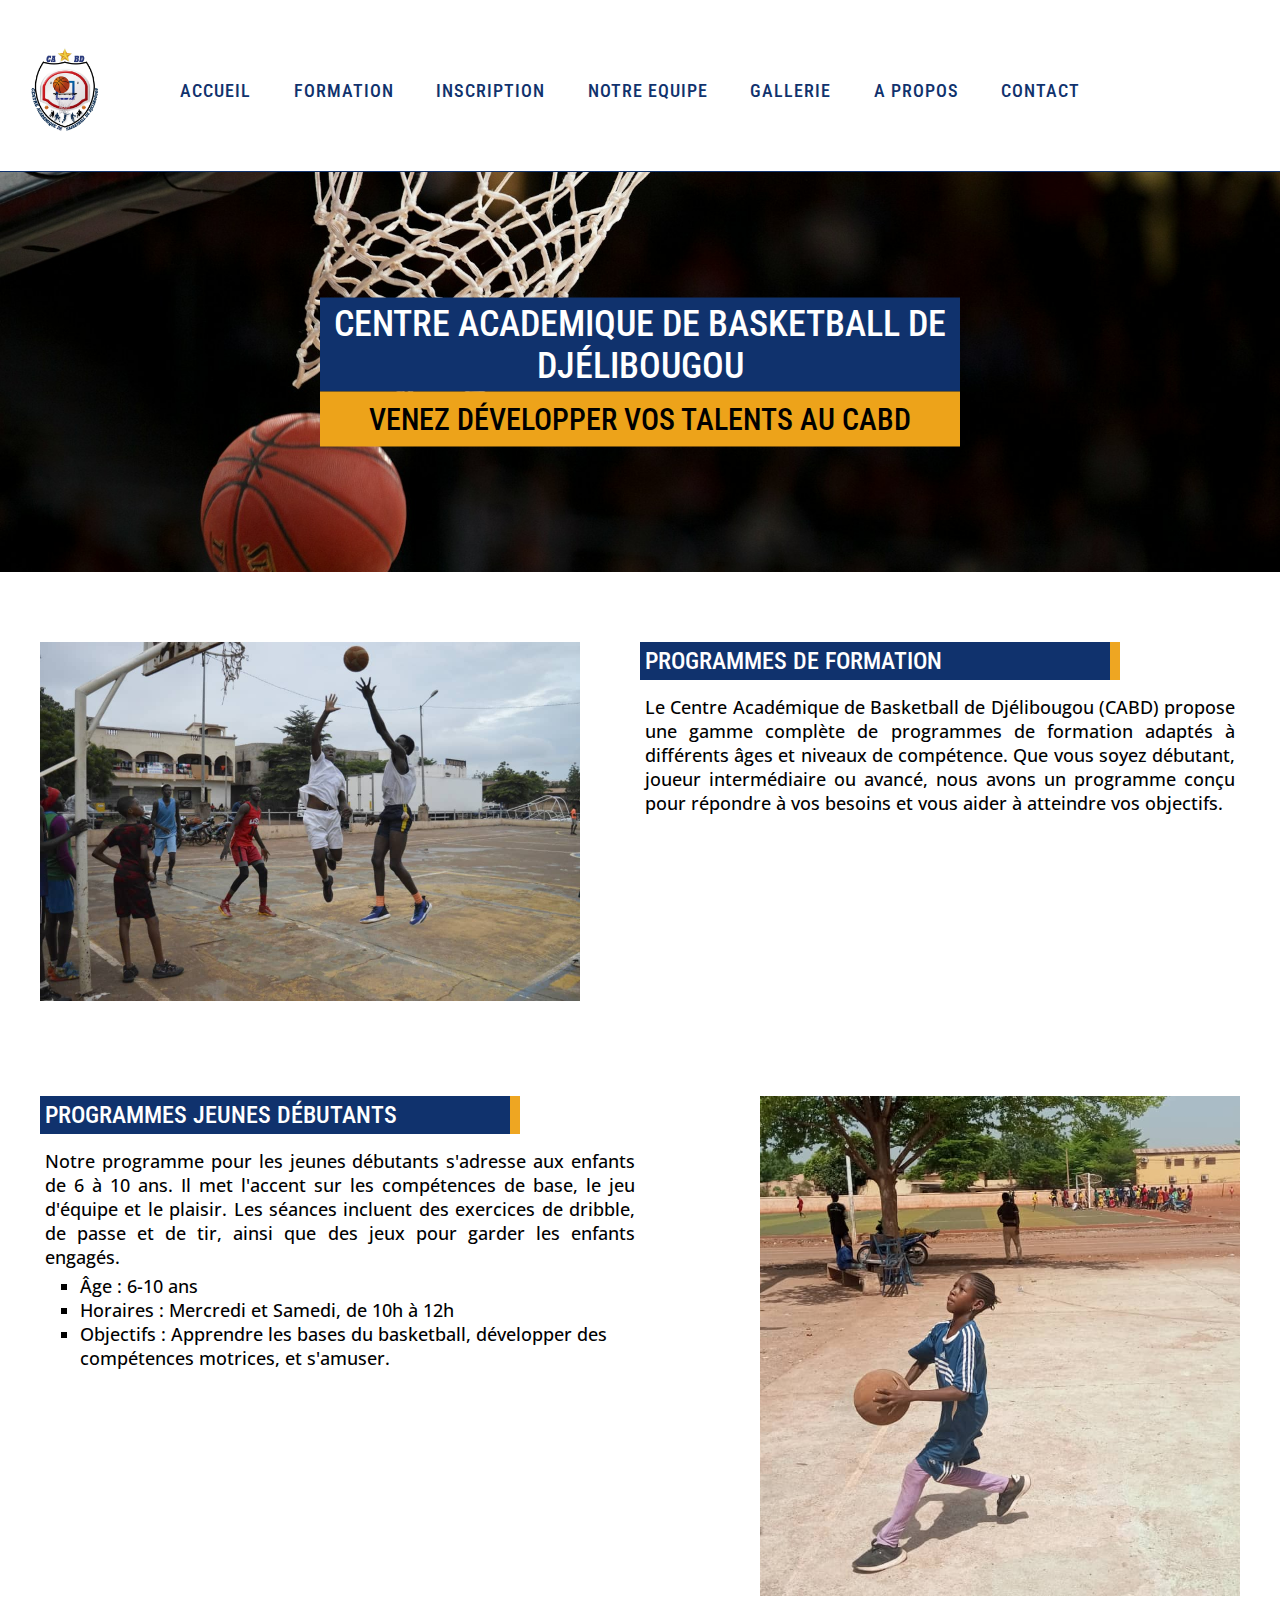
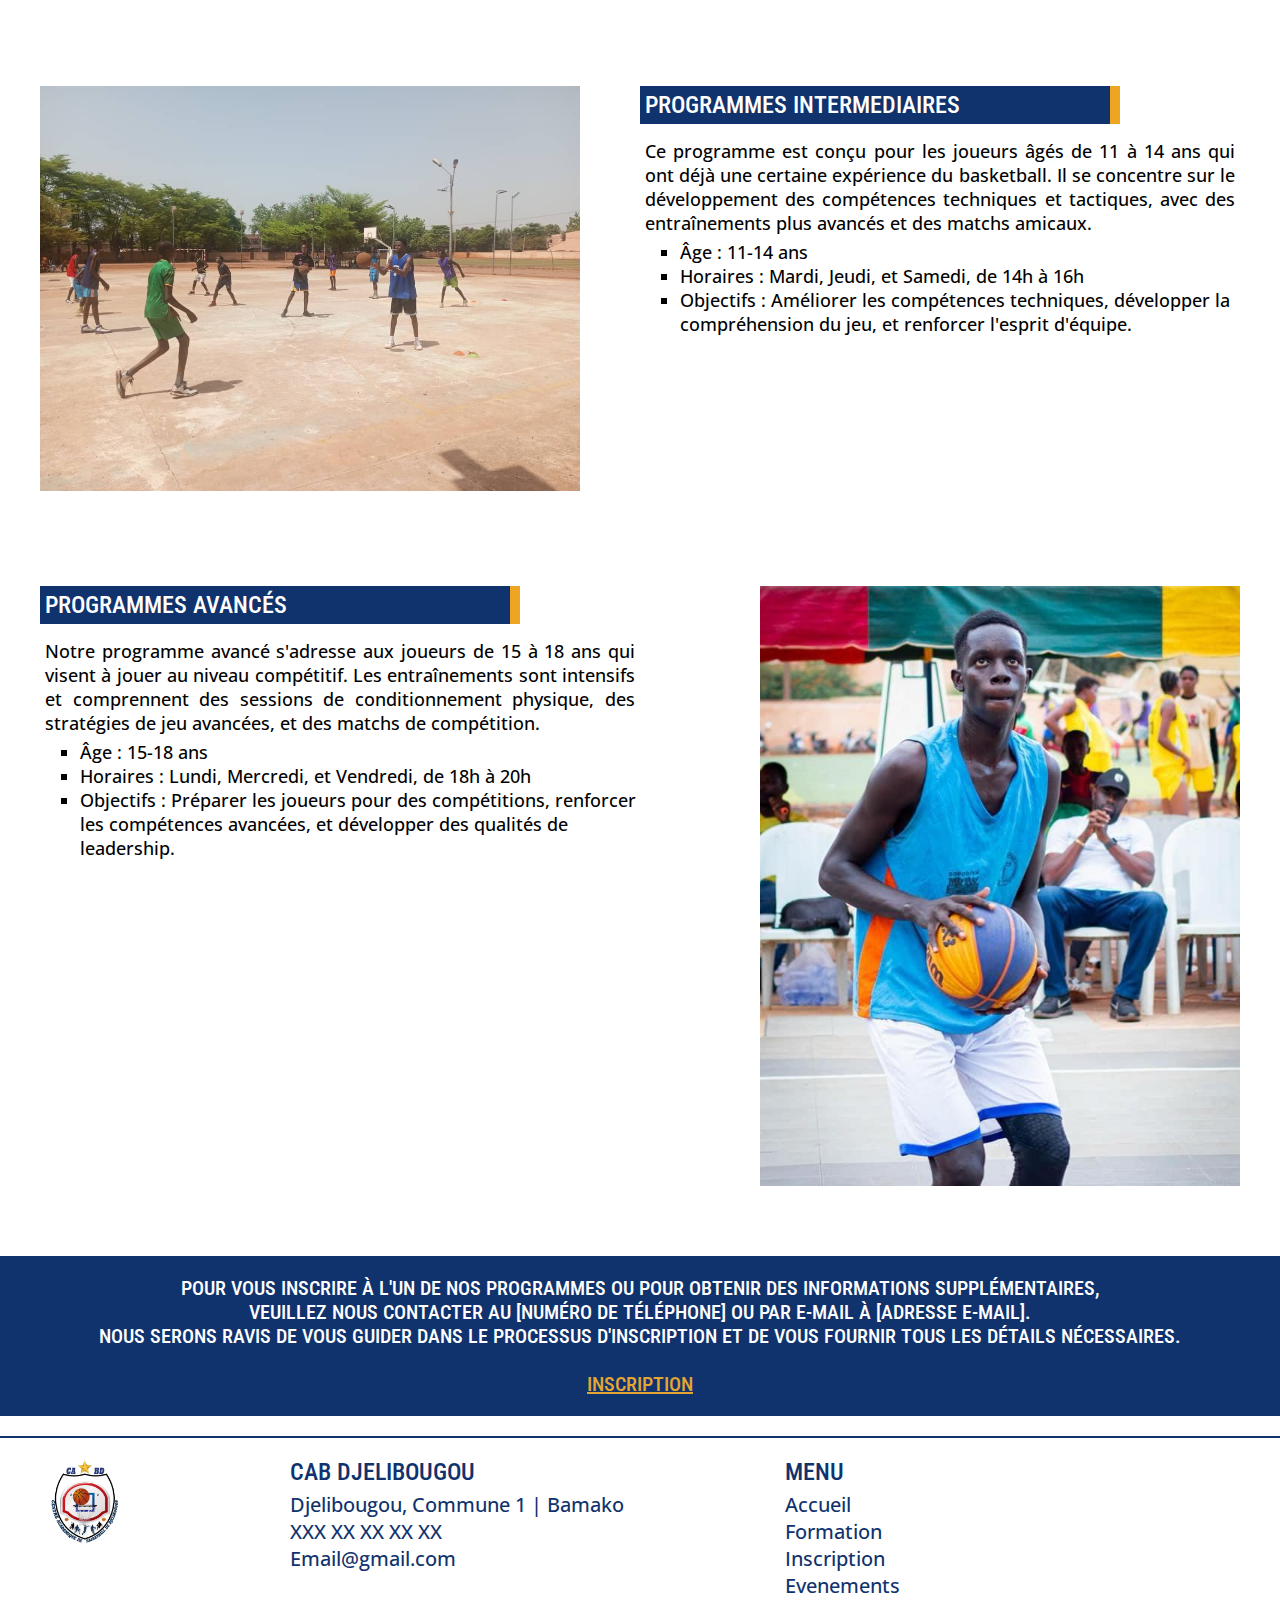
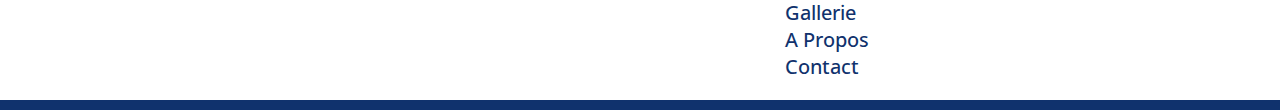
<file: school.html>
<!DOCTYPE html>
<html lang="fr">
<head>
    <meta charset="UTF-8">
    <meta name="viewport" content="width=device-width, initial-scale=1.0">
    <title>Formation - Centre Académique de Basketball de Djélibougou</title>
    <link rel="stylesheet" href="style.css">
    <link rel="stylesheet" href="https://cdnjs.cloudflare.com/ajax/libs/font-awesome/6.5.2/css/all.min.css" 
    integrity="sha512-SnH5WK+bZxgPHs44uWIX+LLJAJ9/2PkPKZ5QiAj6Ta86w+fsb2TkcmfRyVX3pBnMFcV7oQPJkl9QevSCWr3W6A==" 
    crossorigin="anonymous" referrerpolicy="no-referrer" />
    
</head>
<body>
   <main>

    <!-- haut de page -->
    <header>
        <div class="topbar">
            <img class="logo" src="logo/cab-logo.png" alt="logo du cab de djelibougou">
            <nav class="navbar">
                <li><a href="index.html" target="_self">Accueil</a></li>
                <li><a href="school.html" target="_self">Formation</a></li>
                <li><a href="registration.html" target="_self">Inscription</a></li>
                <li><a href="staff.html" target="_self">Notre Equipe</a></li>
                <li><a href="gallery.html" target="_self">Gallerie</a></li>
                <li><a class="about" href="about.html" target="_self">A Propos</i></a></li>
                <li><a href="contact.html" target="_self">Contact</a></li>
            </nav>
            <div class="social_networks">
                <li><a href="#" target="_blank"><i class="fa-brands fa-facebook-f"></i></a></li>
                <li><a href="#" target="_blank" ><i class="fa-brands fa-whatsapp"></i></a></li>
                <li><a href="#" target="_blank"><i class="fa-brands fa-instagram"></i></a></li>
            </div>
            <img src="cab-menu-buttom.png" alt="button for open the navigation menu" class="menu-button">
        </div>
        <div class="poster">
            <img src="bg/bg2.jpg" alt="background image">
            <div class="slogan">
                <h1>
                    Centre Academique de Basketball de Djélibougou
                </h1>
                <p>
                    Venez développer vos talents au CABD 
                </p>
            </div>
        </div>
    </header>

    <section class="articles creation formation">
        <div class="picture">
            <img src="pics/pic5.jpg">
        </div>
        <div class="content">
            <h1> Programmes de formation </h1>
            <p>
                Le Centre Académique de Basketball de Djélibougou (CABD) propose une gamme complète de programmes de formation adaptés
                à différents âges et niveaux de compétence. Que vous soyez débutant, joueur intermédiaire ou avancé, 
                nous avons un programme conçu pour répondre à vos besoins et vous aider à atteindre vos objectifs.
            </p>
        </div>
    </section>
    <section class="articles creation formation">
        <div class="content">
            <h1> Programmes Jeunes Débutants </h1>
            <p>
                Notre programme pour les jeunes débutants s'adresse aux enfants de 6 à 10 ans. 
                Il met l'accent sur les compétences de base, le jeu d'équipe et le plaisir. 
                Les séances incluent des exercices de dribble, de passe et de tir, ainsi 
                que des jeux pour garder les enfants engagés.
            </p>
            <ul>
                <li>Âge : 6-10 ans</li>
                <li>Horaires : Mercredi et Samedi, de 10h à 12h</li>
                <li>Objectifs : Apprendre les bases du basketball, développer des compétences motrices, et s'amuser.</li>
            </ul>
        </div>
        <div class="picture beginner">
            <img src="gallery/20.jpg">
        </div>
    </section>

    </section>
    <section class="articles creation formation">
        <div class="picture">
            <img src="gallery/30.jpg">
        </div>
        <div class="content">
            <h1> Programmes Intermediaires </h1>
            <p>
                Ce programme est conçu pour les joueurs âgés de 11 à 14 ans qui ont déjà une certaine expérience du basketball. 
                Il se concentre sur le développement des compétences techniques et tactiques, 
                avec des entraînements plus avancés et des matchs amicaux.
            </p>
            <ul>
                <li>Âge : 11-14 ans</li>
                <li>Horaires : Mardi, Jeudi, et Samedi, de 14h à 16h</li>
                <li>Objectifs : Améliorer les compétences techniques, développer la compréhension du jeu, et renforcer l'esprit d'équipe.</li>
            </ul>
        </div>
    </section>
    <section class="articles creation formation">
        <div class="content">
            <h1> Programmes Avancés</h1>
            <p>
                Notre programme avancé s'adresse aux joueurs de 15 à 18 ans qui visent à jouer au niveau compétitif. 
                Les entraînements sont intensifs et comprennent des sessions de conditionnement physique, 
                des stratégies de jeu avancées, et des matchs de compétition.
            </p>
            <ul>
                <li>Âge : 15-18 ans</li>
                <li>Horaires : Lundi, Mercredi, et Vendredi, de 18h à 20h</li>
                <li>Objectifs : Préparer les joueurs pour des compétitions, 
                    renforcer les compétences avancées, et développer des qualités de leadership.</li>
            </ul>
        </div>
        <div class="picture advanced">
            <img src="pics/pic7.jpg">
        </div>
    </section>
    <section class="contact">
        <p class="small-size">
            Pour vous inscrire à l'un de nos programmes ou pour obtenir des informations supplémentaires,<br>
            veuillez nous contacter au [numéro de téléphone] ou par e-mail à [adresse e-mail]. <br>
            Nous serons ravis de vous guider dans le processus d'inscription et de vous fournir tous les détails nécessaires.<br><br>
            <a href="school.html">Inscription   <i class="fa-solid fa-arrow-right-to-bracket"></i></a>
        </p>

    </section>
   </main>
   <footer>
        <img class="logo" src="logo/cab-logo.png" alt="logo du cab de djelibougou">
        <div class="cab-contact">
            <h2>CAB Djelibougou</h2>
            <p>
                Djelibougou, Commune 1 | Bamako<br>
                XXX XX XX XX XX<br>
                Email@gmail.com<br>
            </p>
        </div>
        <div class="navbar-footer">
            <h2>Menu</h2>
            <li><a href="index.html" target="_self">Accueil</a></li>
            <li><a href="school.html" target="_self">Formation</a></li>
            <li><a href="registration.html" target="_self">Inscription</a></li>
            <li><a href="event.html" target="_self">Evenements</a></li>
            <li><a href="gallery.html" target="_self">Gallerie</a></li>
            <li><a class="about" href="about.html" target="_self">A Propos</i></a></li>
            <li><a href="contact.html" target="_self">Contact</a></li>
        </div>
        <div class="social_networks">
            <li><a class="icons" href="#" target="_blank"><i class="fa-brands fa-facebook-f"></i></a></li>
            <li><a class="icons" href="#" target="_blank" ><i class="fa-brands fa-whatsapp"></i></a></li>
            <li><a class="icons" href="#" target="_blank"><i class="fa-brands fa-instagram"></i></a></li>
        </div>
    </footer>
    <script src="script.js"></script>
</body>
</html>
</file>
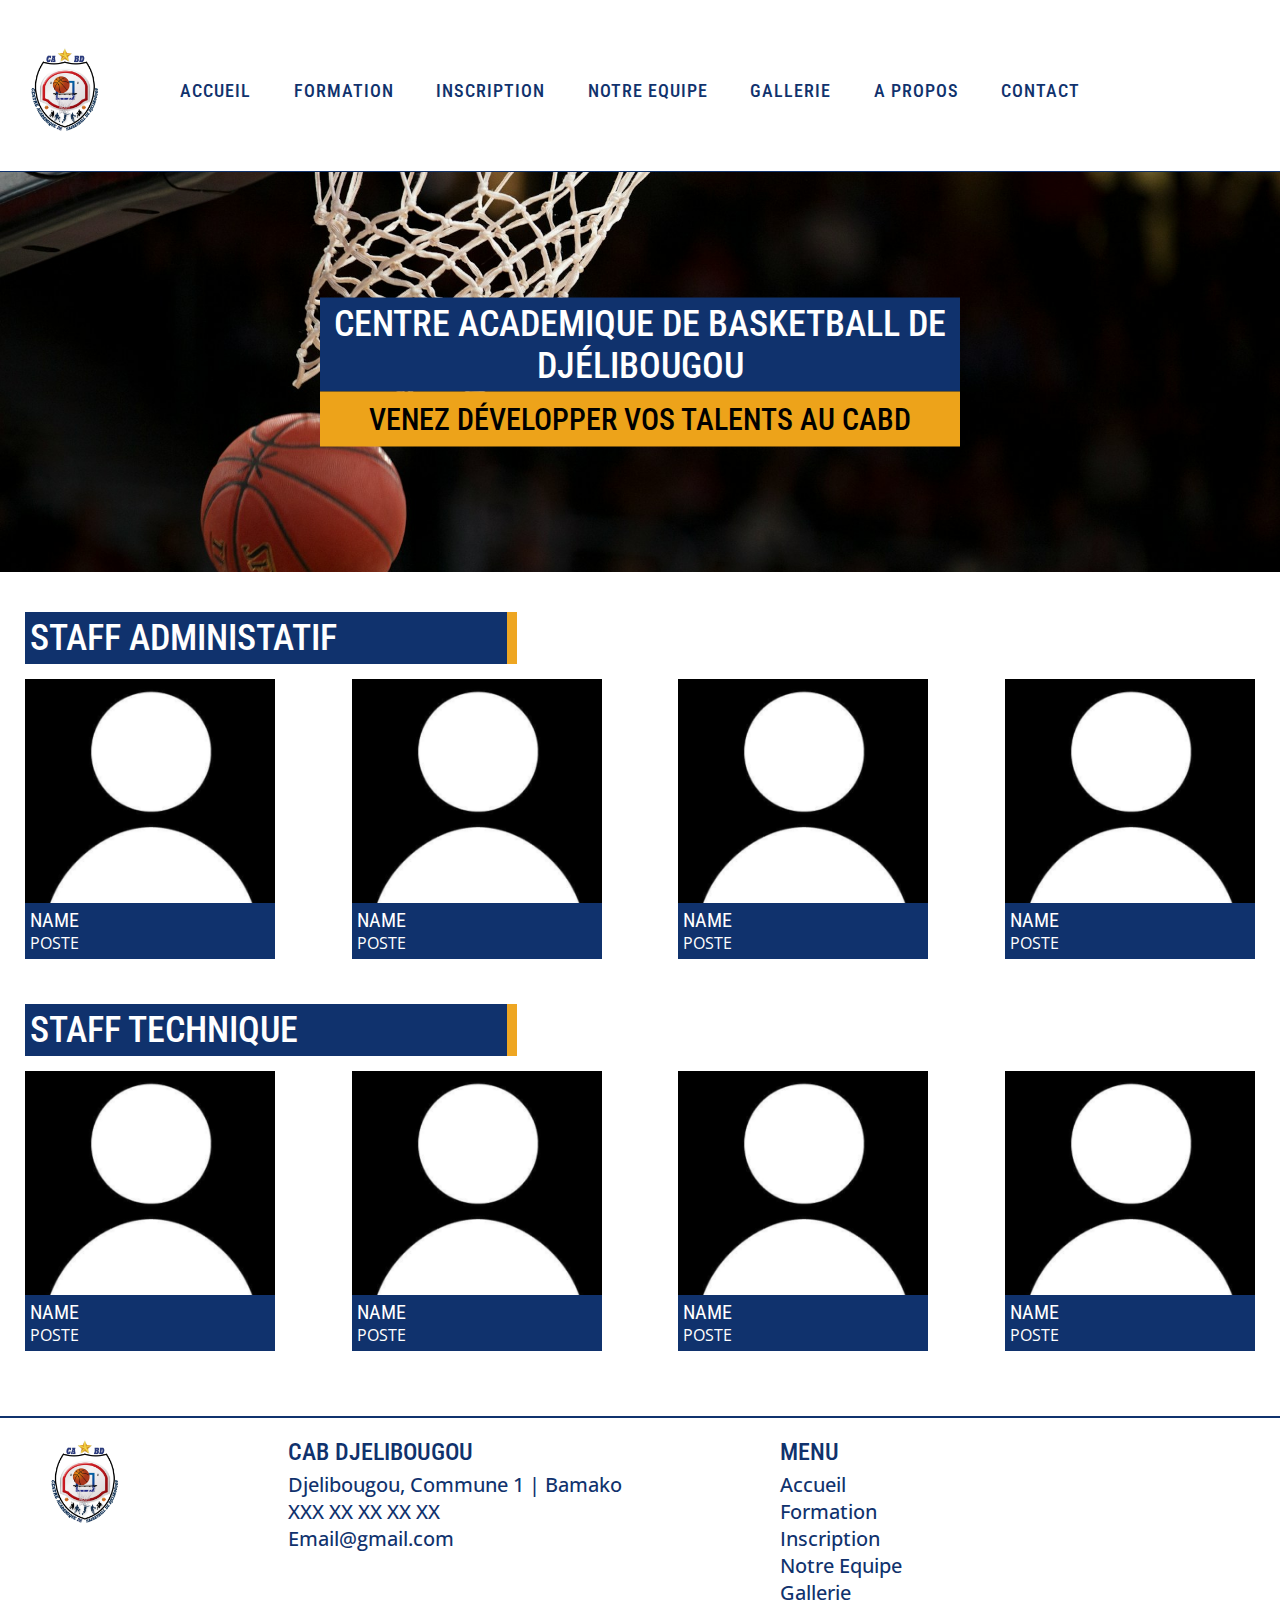
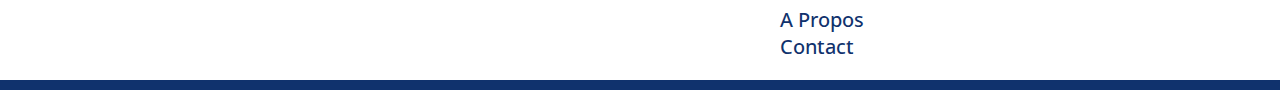
<file: staff.html>
<!DOCTYPE html>
<html lang="fr">
<head>
    <meta charset="UTF-8">
    <meta name="viewport" content="width=device-width, initial-scale=1.0">
    <title>Staff - Centre Académique de Basketball de Djélibougou</title>
    <link rel="stylesheet" href="style.css">
    <link rel="stylesheet" href="https://cdnjs.cloudflare.com/ajax/libs/font-awesome/6.5.2/css/all.min.css" 
    integrity="sha512-SnH5WK+bZxgPHs44uWIX+LLJAJ9/2PkPKZ5QiAj6Ta86w+fsb2TkcmfRyVX3pBnMFcV7oQPJkl9QevSCWr3W6A==" 
    crossorigin="anonymous" referrerpolicy="no-referrer" />
    
</head>
<body>
   <main>

    <!-- haut de page -->
    <header>
        <div class="topbar">
            <img class="logo" src="logo/cab-logo.png" alt="logo du cab de djelibougou">
            <nav class="navbar">
                <li><a href="index.html" target="_self">Accueil</a></li>
                <li><a href="school.html" target="_self">Formation</a></li>
                <li><a href="registration.html" target="_self">Inscription</a></li>
                <li><a href="staff.html" target="_self">Notre Equipe</a></li>
                <li><a href="gallery.html" target="_self">Gallerie</a></li>
                <li><a class="about" href="about.html" target="_self">A Propos</i></a></li>
                <li><a href="contact.html" target="_self">Contact</a></li>
            </nav>
            <div class="social_networks">
                <li><a href="#" target="_blank"><i class="fa-brands fa-facebook-f"></i></a></li>
                <li><a href="#" target="_blank" ><i class="fa-brands fa-whatsapp"></i></a></li>
                <li><a href="#" target="_blank"><i class="fa-brands fa-instagram"></i></a></li>
            </div>
            <img src="cab-menu-buttom.png" alt="button for open the navigation menu" class="menu-button">
        </div>
        <div class="poster">
            <img src="bg/bg2.jpg" alt="background image">
            <div class="slogan">
                <h1>
                    Centre Academique de Basketball de Djélibougou
                </h1>
                <p>
                    Venez développer vos talents au CABD 
                </p>
            </div>
        </div>
    </header>
    <!-- Main Content -->
    <section class="admin-staff">
        <h1>Staff Administatif</h1>
        <div class="gallery">
            <div class="staff-content">
                <div class="person">
                    <img src="pics/person.jpg" alt="">
                </div>
                <div class="post">
                    <h3>Name</h3>
                    <h4>Poste</h4>
                </div>
            </div>
            <div class="staff-content">
                <div class="person">
                    <img src="pics/person.jpg" alt="">
                </div>
                <div class="post">
                    <h3>Name</h3>
                    <h4>Poste</h4>
                </div>
            </div>
            <div class="staff-content">
                <div class="person">
                    <img src="pics/person.jpg" alt="">
                </div>
                <div class="post">
                    <h3>Name</h3>
                    <h4>Poste</h4>
                </div>
            </div>
            <div class="staff-content">
                <div class="person">
                    <img src="pics/person.jpg" alt="">
                </div>
                <div class="post">
                    <h3>Name</h3>
                    <h4>Poste</h4>
                </div>
            </div>
        </div>
    </section>
    <section class="technical-staff">
        <h1>Staff Technique</h1>
        <div class="gallery">
            <div class="staff-content">
                <div class="person">
                    <img src="pics/person.jpg" alt="">
                </div>
                <div class="post">
                    <h3>Name</h3>
                    <h4>Poste</h4>
                </div>
            </div>
            <div class="staff-content">
                <div class="person">
                    <img src="pics/person.jpg" alt="">
                </div>
                <div class="post">
                    <h3>Name</h3>
                    <h4>Poste</h4>
                </div>
            </div>
            <div class="staff-content">
                <div class="person">
                    <img src="pics/person.jpg" alt="">
                </div>
                <div class="post">
                    <h3>Name</h3>
                    <h4>Poste</h4>
                </div>
            </div>
            <div class="staff-content">
                <div class="person">
                    <img src="pics/person.jpg" alt="">
                </div>
                <div class="post">
                    <h3>Name</h3>
                    <h4>Poste</h4>
                </div>
            </div>
        </div>
    </section>
    <!-- Main Content -->
   </main>
   <footer>
        <img class="logo" src="logo/cab-logo.png" alt="logo du cab de djelibougou">
        <div class="cab-contact">
            <h2>CAB Djelibougou</h2>
            <p>
                Djelibougou, Commune 1 | Bamako<br>
                XXX XX XX XX XX<br>
                Email@gmail.com<br>
            </p>
        </div>
        <div class="navbar-footer">
            <h2>Menu</h2>
            <li><a href="index.html" target="_self">Accueil</a></li>
            <li><a href="school.html" target="_self">Formation</a></li>
            <li><a href="registration.html" target="_self">Inscription</a></li>
            <li><a href="staff.html" target="_self">Notre Equipe</a></li>
            <li><a href="gallery.html" target="_self">Gallerie</a></li>
            <li><a class="about" href="about.html" target="_self">A Propos</i></a></li>
            <li><a href="contact.html" target="_self">Contact</a></li>
        </div>
        <div class="social_networks">
            <li><a class="icons" href="#" target="_blank"><i class="fa-brands fa-facebook-f"></i></a></li>
            <li><a class="icons" href="#" target="_blank" ><i class="fa-brands fa-whatsapp"></i></a></li>
            <li><a class="icons" href="#" target="_blank"><i class="fa-brands fa-instagram"></i></a></li>
        </div>
    </footer>
    <script src="script.js"></script>
</body>
</html>
</file>
<file: style.css>
/* stylesheet */
@import url('https://fonts.googleapis.com/css2?family=Open+Sans:ital,wght@0,300..800;1,300..800&family=Roboto+Condensed:ital,wght@0,100..900;1,100..900&display=swap');

/*
    colors 
    blue : #10326d
    yellow: #e4a633
    white : #ebe9e9
*/
/* Polices Settings */
.roboto-condensed{
  font-family: "Roboto Condensed", sans-serif;
  font-optical-sizing: auto;
  font-weight: normal;
  font-style: normal;
}

/* Styles for all pages */
*{
    margin: 0px;
    box-sizing: border-box;
    outline: 0px;
}

body{
    display: flex;
    flex-direction: column;
    width: 100vw;
    height: 100vh;
    font-size: 18px;
    font-family: "Open Sans", sans-serif;
    font-optical-sizing: auto;
    font-weight: 500;
    font-style: normal;
    background-color: white;
    overflow-x: hidden;
}

a{
    text-decoration: none;
    color:  #10326d;
}

h1{
    font-family: "Roboto Condensed", sans-serif;
    font-optical-sizing: auto;
    font-weight: 500;
    font-style: normal;
    background-color: #10326d; 
    color: white;
    padding: 5px;
    text-transform: uppercase;
}

/* Styles for all pages */

main{
    flex-grow: 1;
    background-color: white;
}

/* Header - Haut de page */
.topbar{
    display: flex;
    flex-direction: row;
    align-items: center;
    justify-content: space-between;
    width: 100%;
    height: 18vh;
    padding: 20px 30px 20px 20px;
    font-family: "Roboto Condensed", sans-serif;
    font-weight: 500;
    font-style: normal;
    margin-top: 10px;
    background-color: #ffffff;
    border-bottom: #10326d 1px solid;
}

.logo{
    display: block;
    width: 90px;
    height: 90px;
    object-fit: cover;
}

/* Hamburger Button */
.menu-button{
    display: none;
    width: 40px;
    height: 40px;
    object-fit: cover;
}

/* Navigation Bar  */
.navbar{
    width: 900px;
    height: 50px;
    line-height: 50px;
    display: flex;
    flex-direction: row;
    justify-content: space-between;
    align-items: flex-end;
    letter-spacing: 1px;
    font-size: 18px;
    font-weight: 500;
    text-transform: uppercase;
    margin: 0 auto;
}

/* Social Networks Icons */
.topbar .social_networks{
    width: 100px;
    height: 30px;
    line-height: 30px;
    display: flex;
    flex-direction: row;
    align-items: flex-end;
    justify-content: space-between;
    font-size: 20px;
    /* order: 3; */
}
.social_networks li{
    list-style-type: none;
}

.topbar .social_networks li a:hover{
    color: #e4a633;
}
/* Social Networks Icons */

/* Navigation Bar Animation */
.navbar li a{
    position: relative;
}
.navbar li a::before{
    position: absolute;
    background-color: #e4a633;
    content: "";
    width: 0%;
    height: 2px;
    bottom: -2px;
    left: 0px;
    transition: 1s;
}

.navbar li a:hover, .navbar li a:hover::before{
    color: #e4a633;
    width: 100%;
}

.navbar, .social_networks ul{
    list-style: none;
}
/* Navigation Bar Animation */


/* Navigation Bar  */

/* Header - Haut de page */

/* Poster */
.poster{
    width: 100vw;
    height: 400px;
    position: relative;
}

.responsive-slogan{
    display: none;
}

.poster img{
    width: 100%;
    height: 100%;
    object-fit: cover;
}

.poster .slogan{
    position: absolute;
    top: 50%;
    left: 50%;
    transform: translate(-50%, -50%);
}

.slogan h1{
    text-align: center;
}

.slogan p{
    padding: 10px;
    text-align: center;
    background-color: #eda31a;
    font-size: 30px;
    font-family: "Roboto Condensed", sans-serif;
    font-optical-sizing: auto;
    font-weight: 500;
    font-style: normal;
    text-transform: uppercase;
}
/* Poster */

/* Styles for Homepage */
/* Articles  and Articles for Schoolpage*/
.articles{
    width: 100%;
    padding: 20px 40px;
    height: auto;
    display: flex;
    flex-direction: row;
    justify-content: space-between;
    margin-top: 50px;
    margin-bottom: 50px;
}

.creation, .formation{
    align-items: flex-start;
}

.goal{
    align-items: flex-start;
}
.goal ul{
    list-style-type: square;
}


.creation .picture, .formation .first{
    width: 40%;
    height: 100%;
}
.formation .second{
    width: 45%;
    height: 100%;
}

.goal .picture{
    width: 42%;
    height: 600px;
}

.add_list_style ul li{
    list-style-type: square;
}

.picture img{
    width: 100%;
    height: 100%;
    object-fit: cover;
}

.content{
    width: 50%;
    height: 100px;
}

.content h1{
    padding: 5px;
    margin-bottom: 10px;
    border-right: 10px solid #eea622;
    width: 50%;
    font-size: 24px;
}

.content p{
    padding: 5px;
    text-align: justify;
}

.contact p, .contact a{
    padding: 20px;
    background-color: #10326d;
    font-family: "Roboto Condensed", sans-serif;
    font-size: 20px;
    text-transform: uppercase;
    text-align: center;
    color: white;
}
.contact a{
    text-decoration: underline;
    color: #e4a633;
}

.contact .small-size{
    font-size: 20px;
}
/* Articles */
/* Styles for Homepage */

/* Styles for Schoolpage */
.formation .picture{
    width: 45%;
}
.formation h1{
    width: 80%;
}
.formation .content ul li{
    list-style-type: square;
}

.formation .beginner{
    width: 40%;
    height: 500px;
}

.formation .advanced{
    width: 40%;
    height: 600px;
}
/* Styles for Schoolpage */

/* Styles for RegistrationPage */
.poster .register_slogan{
    text-align: center;
    font-size: 25px;
    text-transform: uppercase;
    font-family: "Roboto Condensed", sans-serif;
    font-weight: 500;
}

.register h2{
    color: #10326d;
    font-family: "Roboto Condensed", sans-serif;
    font-weight: 500;
    text-transform: uppercase;
}

/* Styles for RegistrationPage */
/* Styles for ContactPage */
.main-container{
    margin: 20px 0px;
    padding: 0px 40px;
}
.contact-container{
    width: 100%;
    height: 500px;
    display: flex;
    flex-direction: row;
    justify-content: center;
    align-items: center;
}
.contact-container div{
    height: 100%;
}
.contact-container .data-container{
    width: 30%;
    /* padding: 20px; */
    background-color: tomato;
    padding: 30px;
}

.data-container h2{
    margin-bottom: 20px;
}

.data-container ul li{
    list-style: none;
    padding: 10px 0px;
}

.contact-container .form-container{
    width: 70%;
    background-color: #10326d;
    color: white;
    padding: 15px;
}

.form-container form{
    display: flex;
    flex-direction: row;
    flex-wrap: wrap;
    justify-content: space-between;
}

.form-container h2{
    margin-bottom: 20px;
}

form .write{
    width: 48%;
    height: 40px;
    /* background-color: tomato; */
    margin-bottom: 40px;
}

form .write input{
    width: 100%;
    height: 100%;
    border: none;
    border-radius: 10px;
    font-size: 15px;
    padding: 20px;
}

form .text-content{
    width: 100%;
}

form .text-content textarea{
    width: 100%;
    height: 100%;
    font-size: 15px;
    border: solid #10326d 1px;
    border-radius: 10px;
    padding: 10px;
    /* resize: none; */
}

form .button{
    width: 20%;
    height: 40px;
    margin-top: 10px;
}
form .button input{
    width: 100%;
    height: 100%;
    font-size: 20px;
    border: none;
    border-radius: 8px;
    background-color: white;
    text-transform: uppercase;
    cursor: pointer;
    color: #10326d;
}

form .button input:hover{
    background-color: #e4a633;
    color: white;
}
/* Styles for ContactPage */

/* Styles for Teampage */
.admin-staff, .technical-staff{
    margin: 40px 10px;
    padding: 0px 15px;
}
.admin-staff h1, .technical-staff h1{
    background-color: #10326d;
    border-right: 10px solid #eea622;
    width: 40%;
}

.admin-staff .gallery, .technical-staff .gallery{
    margin-top: 10px;
    width: 100%;
    display: flex;
    flex-direction: row;
    flex-wrap: wrap;
    justify-content: space-between;
    align-items: flex-start;
    column-gap: 10px;
}
.gallery .staff-content{
    width: 250px;
    height: 280px;
    margin: 5px 0px;
}

.staff-content .person{
    height: 80%;
}

.staff-content img{
    width: 100%;
    height: 100%;
    object-fit: cover;
}
.staff-content .post{
    height: 20%;
    background-color: #10326d;
    color: white;
    text-align: left;
    /* padding-left: 5px; */
    padding: 5px 0px 5px 5px;
}

.staff-content .post h3{
    font-family: "Roboto Condensed", sans-serif;
    font-optical-sizing: auto;
    font-weight: normal;
    font-style: normal;
    text-transform: uppercase;
    font-size: 20px;
}
.staff-content .post h4{
    font-family: "Open Sans", sans-serif;
    font-optical-sizing: auto;
    font-weight: normal;
    font-style: normal;
    text-transform: uppercase;
    font-size: 16px;
}

/* Styles for Teampage */

/* Styles for Gallerypage */
.big-container{
    margin: 30px 0px;
    padding: 0px 10px;
}

.big-container h1{
    padding: 5px;
    margin-bottom: 10px;
    border-right: 10px solid #eea622;
    width: 50%;
    font-size: 24px;
}

.gallery-container{
    width: 100%;
    height: auto;
    display: flex;
    flex-direction: row;
    flex-wrap: wrap;
    flex-grow: 1;
    justify-content: center;
    align-items: center;
    gap: 10px;
    margin-top: 20px;
    flex-shrink: 0;

}

.gallery-container .picture{
    width: 400px;
    height: 300px;
}

.gallery-container .picture img{
    width: 100%;
    height: 100%;
    object-fit: cover;
}

/* Styles for Gallerypage */
/* footer */
footer{
    display: flex;
    flex-direction: row;
    align-items: flex-start;
    justify-content: space-between;
    width: 100%;
    padding: 20px 40px;
    border-top: solid #10326d 2px;
    border-bottom: solid #10326d 10px;
    color: #10326d;
    margin-top: 20px;
    font-family: "Open Sans", sans-serif;
    font-optical-sizing: auto;
    font-weight: 500;
    font-style: normal;
    font-size: 20px;
    background-color: white;
}

footer .navbar-footer{
    list-style-type: none;
}

footer .navbar-footer li{
    list-style-type: none;
}

footer .navbar-footer a:hover{
    color: #e4a633;
}

footer h2{
    font-size: 24px;
    font-family: "Roboto Condensed", sans-serif;
    font-weight: 500;
    font-style: normal;
    text-transform: uppercase;
    padding-bottom: 5px;
}

footer .social_networks{
    width: 15%;
    font-size: larger;
    text-align: center;
    display: flex;
    flex-direction: row;
    justify-content: space-evenly;
}
footer .social_networks .icons:hover{
    color: #e4a633;
}

footer .social_networks .icons{
    font-size: 25px;
}
/* footer */

/* Media Query */
@media screen and (max-width: 1200px) {
    section.gallery-container{
        height: auto;
        padding: 0px 10px;
    }
    .gallery-container .picture{
        width: 500px;
    }
}
@media  screen and (max-width: 1200px) {
    .topbar{
        height: 100px;
        background-color: white;
        margin-top: 0px;
        padding: 0px 10px;
        position: relative;
    }
    .topbar .social_networks{
       display: none;
    }
    
    /* Navigation Bar */
    .navbar{
       position: absolute;
       width: 100vw;
       height: 100vh;
       top: 100px;
       left: 0;
       display: flex;
       flex-direction: column;
       background-color: #10326d;
       justify-content: flex-start;
       align-items: flex-start;
       line-height: 50px;
       padding-left: 50px;
       padding-top: 20px;
       margin-left: -100%;
       transition: all 0.5s ease;
       z-index: 10;
    }

    .navbar li a{
        color: white;
    }

    .navbar.mobile-menu{
        margin-left: 0;
    }

    .menu-button{
        display: block;
    }

    .navbar li a::before{
        display: none;
    }
    .navbar li a:hover{
        color: #e4a633;
        width: 100%;
    }
}
@media screen and (max-width: 950px) {

    /* Poster */
    .poster{
        height: 200px;
    }

    .poster .slogan{
        display: none;
    }

    /* Articles */
    .articles{
        height: auto;
        flex-direction: column;
        padding: 0px 10px;
        justify-content: center;
        align-items: center;
        font-size: 14px;
    }


    .creation .picture, .goal .picture{
        width: 80%;
        height: auto;
    }

    .creation .picture{
        order: 2;
    }

    .creation .content{
        order: 1;
    }
    .content{
        width: 100%;
        margin-bottom: 30px;
        height: auto;
    }

    .content h1{
        font-size: 17px;
    }
    .content h2{
        font-size: 15px;
    }
    .content p, .content ul li{
        font-size: 15px;
    }
    .contact .small-size{
        font-size: 14px;

    }

    .contact p, .contact a{
        font-size: 18px;
    }
}

@media screen and (max-width: 800px) {

    /* staff - teampage */
    .admin-staff h1, .technical-staff h1{
        width: 100%;
    }

    .admin-staff .gallery, .technical-staff .gallery{
        margin-top: 10px;
        width: 100%;
        display: flex;
        flex-direction: row;
        flex-wrap: wrap;
        justify-content: space-evenly;
        align-items: center;
        column-gap: auto;
    }
    /* staff - teampage */

    /* footer */
    footer{
        flex-direction: column;
        padding: 10px;
        justify-content: center;
    }
    .cab-contact{
        width: 100%;
        margin-bottom: 10px;
        text-align: center;
        font-size: 14px;
    }
    .cab-contact h2{
        font-size: 16px;
    }
    .navbar-footer{
        display: none;
        flex-wrap: wrap;
        width: 100%;
        margin-bottom: 5px;
        text-align: center;
    }
    footer .social_networks{
        width: 100%;
        text-align: center;
        margin: 10px;
        align-items: center;
    }
}
</file>
